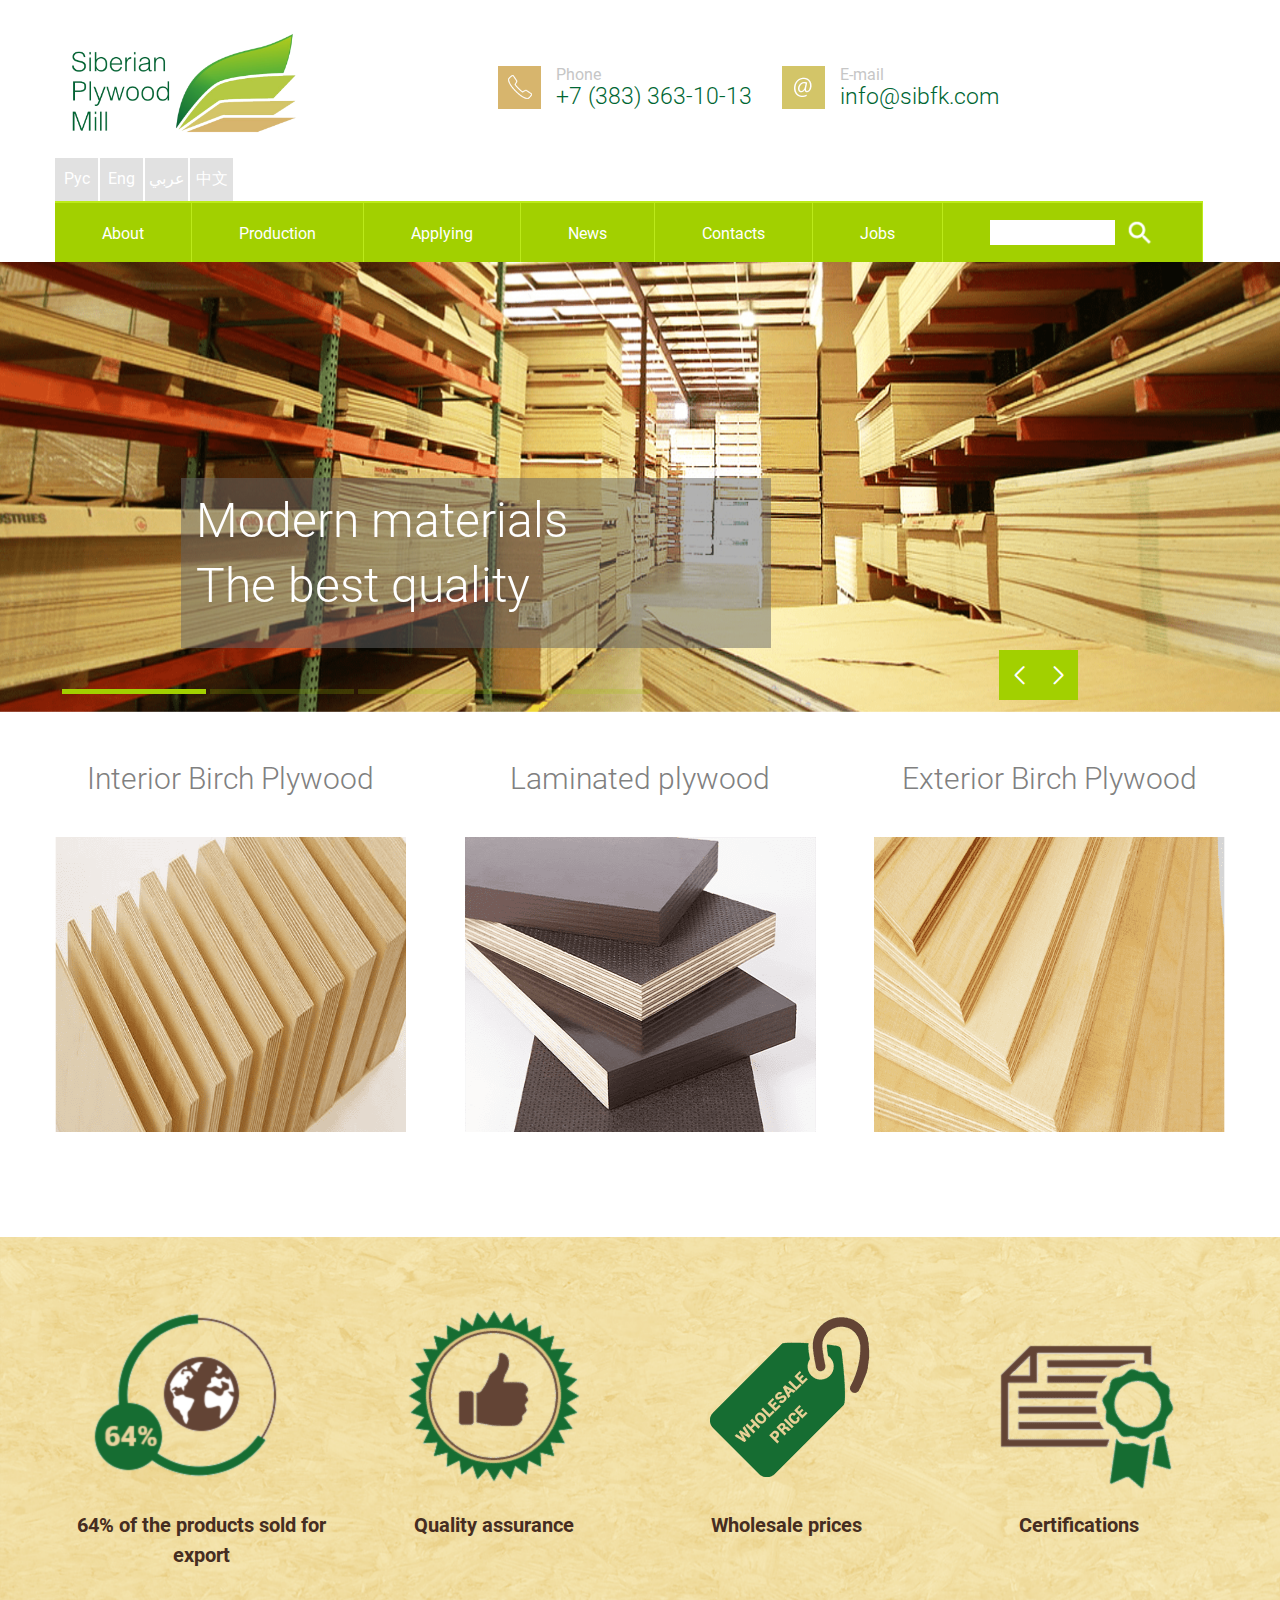
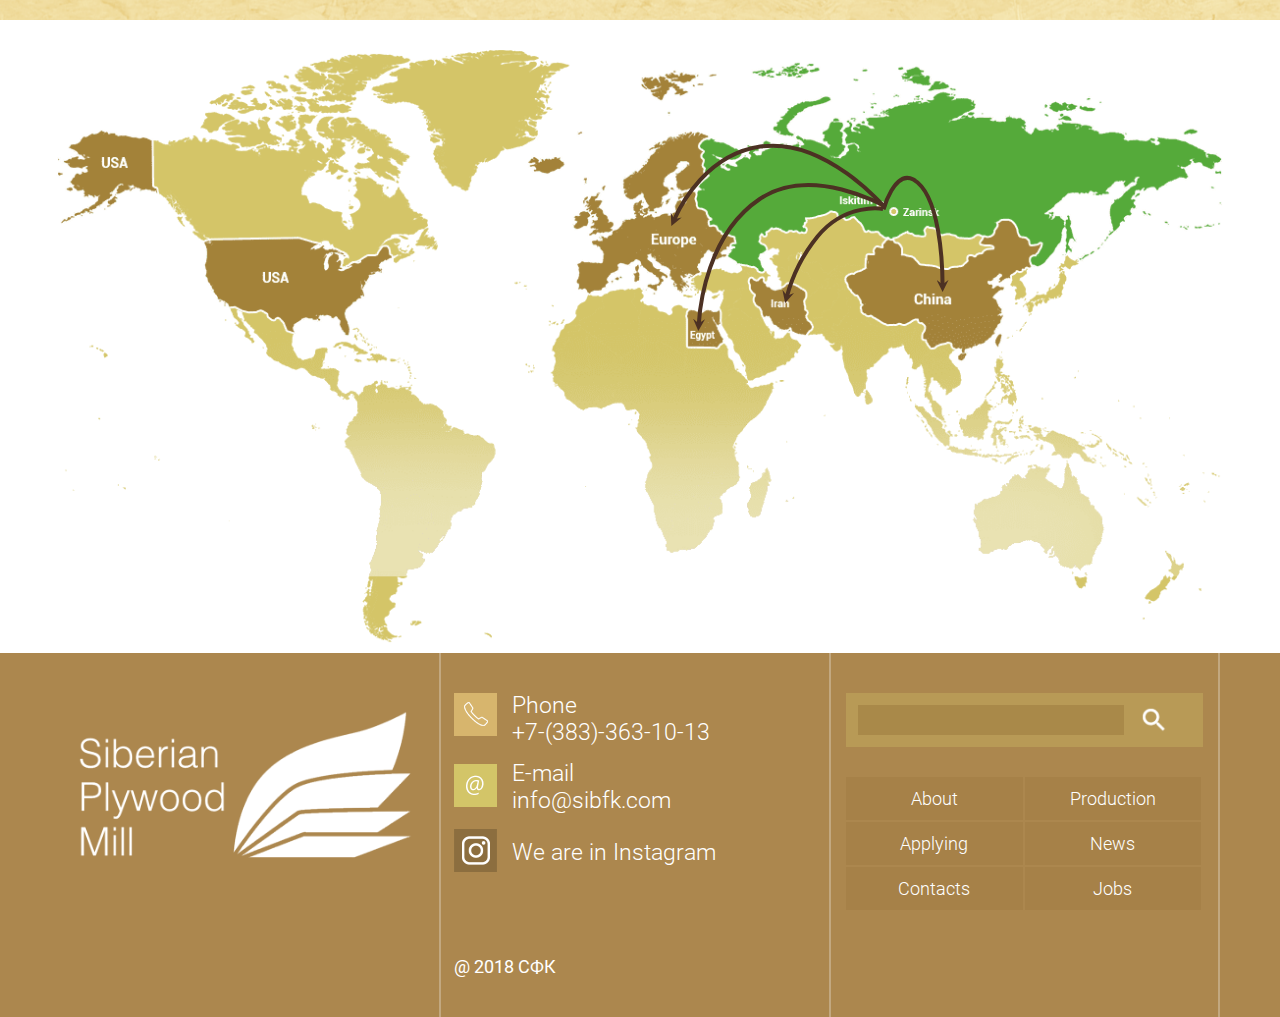
<file: index.html>
<!DOCTYPE html>
<html lang="en">

<head>
    <meta charset="UTF-8">
    <meta http-equiv="X-UA-Compatible" content="IE=edge">
    <meta name="viewport" content="width=ю, initial-scale=1.0">
    <title>Document</title>
    <link rel="stylesheet" href="https://cdn.jsdelivr.net/npm/swiper@8/swiper-bundle.min.css" />
    <link rel="stylesheet" href="./css/normalize.css">
    <link rel="stylesheet" href="./css/style.css">
</head>

<body>
    <header class="header">
        <div class="header__container container">
            <div class="header__wrapp">
                <a href="index.html" class="link header__wrapp-link">
                    <img src="./img/logoEn.jpg" alt="Логотип" class="img header__img">
                </a>
                <div class="header__contact">
                    <a class="link contact__link" href="tel:+7-(383)-383-20-45">
                        <img src="./img/phoneIcon.png" alt="Иконка телефона" class="img contact__img">
                    </a>
                    <div class="contact__tel">
                        <span class="contact__text">
                            Phone
                        </span>
                        <span class="contact__number">+7 (383) 363-10-13
                        </span>
                    </div>
                </div>
                <div class="contact__email">
                    <a class="link contact__link" href="mailto:info@sibfk.com">
                        <img src="./img/mailIcon.png" alt="Иконка почты" class="img contact__img">
                    </a>
                    <div class="email__box">
                        <span class="email__text">
                            E-mail
                        </span>
                        <span class="contact__mail">info@sibfk.com
                        </span>
                    </div>
                </div>
                <div class="header__lang">
                    <a class="link header__link" href="/" class="icon lAlign">Рус</a>
                    <a class="link header__link" href="/en/" class="icon lAlign active">Eng</a>
                    <a class="link header__link" href="/ar/" class="icon lAlign">عربي</a>
                    <a class="link header__link" href="/cn/" class="icon lAlign">中文</a>
                </div>
                <div class="burger">
                    <span class="burger__line"></span>
                    <span class="burger__line"></span>
                    <span class="burger__line"></span>
                </div>
            </div>
       <div class="header__nav">
        <nav class="nav">
            <ul class="list nav__list">
                <li class="nav__item">
                    <a href="about.html" class="link nav__link">About</a>
                </li>
                <li class="nav__item nav__item-production">
                    <a href="interior.html" class="link nav__link">Production</a>
                    <div class="production__navigation">
                        <ul class="list production__menu">
                            <li class="production__menu-item">
                                <a href="./interior.html" class="link production__menu-link">
                                    Interior Birch Plywood
                                </a>
                            </li>
                            <li class="production__menu-item">
                                <a href="./exterior.html" class="link production__menu-link">
                                    Exterior Birch Plywood
                                </a>
                            </li>
                            <li class="production__menu-item">
                                <a href="./laminated.html" class="link production__menu-link">
                                    Laminated plywood
                                </a>
                            </li>
                            <li class="production__menu-item">
                                <a href="./pellets.html" class="link production__menu-link">
                                    Fuel granules
                                </a>
                            </li>
                        </ul>
                    </div>
                </li>
                <li class="nav__item">
                    <a href="#" class="link nav__link">Applying</a>
                </li>
                <li class="nav__item">
                    <a href="#" class="link nav__link">News</a>
                </li>
                <li class="nav__item">
                    <a href="contacts.html" class="link nav__link">Contacts</a>
                </li>
                <li class="nav__item">
                    <a href="#" class="link nav__link">Jobs</a>
                </li>
                <li class="nav__item-search">
                    <div class="nav__search">
                        <form action="/search/index.php" class="nav__form">
                            <input class="nav__input" id="title-search-input-top" type="text" name="q" value=""
                                size="40" maxlength="50" autocomplete="off">
                            <button class="btn nav__btn">
                                <img src="./img/search.png" alt="Иконка поиска">
                            </button>
                        </form>
                    </div>
                </li>
            </ul>
        </nav>
       </div>
        </div>
    </header>
    <main>
        <section class="hero">
            <div class="hero-swiper swiper">
                <div class="swiper-wrapper">
                    <div class="swiper-slide">
                        <img src="./img/hero-1.png" alt="Изображение" class="img hero__img">
                    </div>
                    <div class="swiper-slide">
                        <img src="./img/hero-2.png" alt="Изображение" class="img hero__img">
                    </div>
                    <div class="swiper-slide">
                        <img src="./img/hero-3.png" alt="Изображение" class="img hero__img">
                    </div>
                    <div class="swiper-slide">
                        <img src="./img/hero-4.png" alt="Изображение" class="img hero__img">
                    </div>
                </div>
                <div class="swiper-button-prev hero-button-prev"></div>
                <div class="swiper-button-next hero-button-next"></div>
                <div class="swiper-pagination"></div>
            </div>
            <div class="hero__box">
                <h1 class="title hero__title">
                    Modern materials The best quality
                </h1>
            </div>
        </section>
        <section class="materials">
            <div class="container materials__container">
                <ul class="list material__list">
                    <li class="materials__item">
                        <a href="#" class="link materials__link">
                            <h2 class="title materials__title">Interior Birch Plywood</h2>
                            <img src="./img/newFk.png" alt="Изображение" class="img materials__img">
                        </a>
                    </li>
                    <li class="materials__item">
                        <a href="#" class="link materials__link">
                            <h2 class="title materials__title">Laminated plywood</h2>
                            <img src="./img/laminated.png" alt="Изображение" class="img materials__img">
                        </a>
                    </li>
                    <li class="materials__item">
                        <a href="#" class="link materials__link">
                            <h2 class="title materials__title">Exterior Birch Plywood</h2>
                            <img src="./img/newFsf.png" alt="Изображение" class="img materials__img">
                        </a>
                    </li>
                </ul>
            </div>
        </section>
        <section class="advantages">
            <div class="container advantages__container">
                <ul class="list advantages__list">
                    <li class="advantages__item">
                        <a href="#" class="link advantages__link">
                            <img src="./img/world.png" alt="Изображение" class="img advantages__img">
                        </a>
                        <a href="#" class="link advantages__link">
                            <p class="paragraph advantages__desc">64% of the products sold for export</p>
                        </a>
                    </li>
                    <li class="advantages__item">
                        <a href="#" class="link advantages__link">
                            <img src="./img/garant.png" alt="Изображение" class="img advantages__img">
                        </a>
                        <a href="#" class="link advantages__link">
                            <p class="paragraph advantages__desc">Quality assurance</p>
                        </a>
                    </li>
                    <li class="advantages__item">
                        <a href="#" class="link advantages__link">
                            <img src="./img/price.png" alt="Изображение" class="img advantages__img">
                        </a>
                        <a href="#" class="link advantages__link">
                            <p class="paragraph advantages__desc">Wholesale prices</p>
                        </a>
                    </li>
                    <li class="advantages__item">
                        <a href="#" class="link advantages__link">
                            <img src="./img/cert.png" alt="Изображение" class="img advantages__img">
                        </a>
                        <a href="#" class="link advantages__link">
                            <p class="paragraph advantages__desc">Certifications</p>
                        </a>
                    </li>
                </ul>
            </div>
        </section>
        <section class="map">
            <div class="container map__container">
                <div id="mapDiv">
                    <img class="map__img" id="mapImg" src="./img/map.png">
                    <div width="1192" height="610" class="map__svg">
                        <svg height="610" version="1.1" width="1192" xmlns="http://www.w3.org/2000/svg"
                            xmlns:xlink="http://www.w3.org/1999/xlink" style="overflow: hidden; position: relative;">
                            <desc style="-webkit-tap-highlight-color: rgba(0, 0, 0, 0);">Created with Raphaël 2.1.4
                            </desc>
                            <defs style="-webkit-tap-highlight-color: rgba(0, 0, 0, 0);">
                                <path stroke-linecap="round" d="M5,0 0,2.5 5,5 3.5,3 3.5,2z" id="raphael-marker-classic"
                                    style="-webkit-tap-highlight-color: rgba(0, 0, 0, 0);"></path>
                                <marker id="raphael-marker-endclassic33-obj0" markerHeight="3" markerWidth="3"
                                    orient="auto" refX="1.5" refY="1.5"
                                    style="-webkit-tap-highlight-color: rgba(0, 0, 0, 0);">
                                    <use xlink:href="#raphael-marker-classic"
                                        transform="rotate(180 1.5 1.5) scale(0.6,0.6)" stroke-width="1.6667"
                                        fill="#4c3123" stroke="none"
                                        style="-webkit-tap-highlight-color: rgba(0, 0, 0, 0);"></use>
                                </marker>
                                <marker id="raphael-marker-endclassic33-obj1" markerHeight="3" markerWidth="3"
                                    orient="auto" refX="1.5" refY="1.5"
                                    style="-webkit-tap-highlight-color: rgba(0, 0, 0, 0);">
                                    <use xlink:href="#raphael-marker-classic"
                                        transform="rotate(180 1.5 1.5) scale(0.6,0.6)" stroke-width="1.6667"
                                        fill="#4c3123" stroke="none"
                                        style="-webkit-tap-highlight-color: rgba(0, 0, 0, 0);"></use>
                                </marker>
                                <marker id="raphael-marker-endclassic33-obj2" markerHeight="3" markerWidth="3"
                                    orient="auto" refX="1.5" refY="1.5"
                                    style="-webkit-tap-highlight-color: rgba(0, 0, 0, 0);">
                                    <use xlink:href="#raphael-marker-classic"
                                        transform="rotate(180 1.5 1.5) scale(0.6,0.6)" stroke-width="1.6667"
                                        fill="#4c3123" stroke="none"
                                        style="-webkit-tap-highlight-color: rgba(0, 0, 0, 0);"></use>
                                </marker>
                                <marker id="raphael-marker-endclassic33-obj3" markerHeight="3" markerWidth="3"
                                    orient="auto" refX="1.5" refY="1.5"
                                    style="-webkit-tap-highlight-color: rgba(0, 0, 0, 0);">
                                    <use xlink:href="#raphael-marker-classic"
                                        transform="rotate(180 1.5 1.5) scale(0.6,0.6)" stroke-width="1.6667"
                                        fill="#4c3123" stroke="none"
                                        style="-webkit-tap-highlight-color: rgba(0, 0, 0, 0);"></use>
                                </marker>
                            </defs>
                            <path fill="none" stroke="#4c3123"
                                d="M847.52034,162.42953C847.52034,162.42953,858.7523100000001,122.17492,877.39431,132.59982C904.1817016552735,147.57976113281248,906.4986469178492,217.81481185643435,906.5820299343786,238.90006939856403"
                                marker-end="url(#raphael-marker-endclassic33-obj0)" stroke-width="4" opacity="1"
                                style="-webkit-tap-highlight-color: rgba(0, 0, 0, 0); opacity: 1;"></path>
                            <path fill="none" stroke="#4c3123"
                                d="M847.05878,161.96361C847.05878,161.96361,809.5180899999999,155.13405,781.5251,189.48976C762.0981879882812,213.33233626953123,753.6638008407592,238.93139778762816,750.6748386065524,250.1639640094536"
                                marker-end="url(#raphael-marker-endclassic33-obj1)" stroke-width="4" opacity="1"
                                style="-webkit-tap-highlight-color: rgba(0, 0, 0, 0); opacity: 1;"></path>
                            <path fill="none" stroke="#4c3123"
                                d="M848.78891,159.28757C848.78891,159.28757,775.79566,116.77858999999998,723.40657,152.23281999999998C672.029737758789,187.00200887207032,663.9486268674183,257.07308020510436,662.6778638321646,277.93198796966516"
                                marker-end="url(#raphael-marker-endclassic33-obj2)" stroke-width="4" opacity="1"
                                style="-webkit-tap-highlight-color: rgba(0, 0, 0, 0); opacity: 1;"></path>
                            <path fill="none" stroke="#4c3123"
                                d="M848.81799,160.46504C848.81799,160.46504,789.25939,89.87525,724.19996,99.59771999999998C671.3686104980469,107.49283065185546,645.224965510822,156.72985124437687,637.790450748229,173.44522594525014"
                                marker-end="url(#raphael-marker-endclassic33-obj3)" stroke-width="4" opacity="1"
                                style="-webkit-tap-highlight-color: rgba(0, 0, 0, 0); opacity: 1;"></path>
                        </svg>
                    </div>
                </div>
            </div>
        </section>
    </main>
    <footer class="footer">
        <div class="container container footer__container">
            <div class="footer__logo">
                <img src="./img/footerLogo.jpg" alt="" class="img footer__img">
            </div>
            <div class="footer__contacts">
                <div class="footer__tel">
                    <a class="link tel__icon" href="tel:+7-(383)-363-10-13">
                        <img src="./img/phoneIcon.png" alt="Иконка телефона" class="img footer__icon">
                    </a>
                    <div class="tel__wrapp">
                        <span class="tel__text">
                            Phone
                        </span>
                        <span class="tel__number">+7-(383)-363-10-13
                        </span>
                    </div>
                </div>
                <div class="footer__email">
                    <a class="link email__icon" href="mailto:info@sibfk.com">
                        <img src="./img/mailIcon.png" alt="Иконка почты" class="img footer__icon">
                    </a>
                    <div class="mail__box">
                        <span class="mail__text">
                            E-mail
                        </span>
                        <span class="footer__mail">info@sibfk.com
                        </span>
                    </div>
                </div>
                <div class="footer__inst">
                    <a class="link insta__icon" href="https://www.instagram.com/siberian_plywood_mill/">
                        <img src="./img/instIcon.png" alt="Иконка почты" class="img footer__icon">
                    </a>
                    <div class="email__box">
                        <a class="link insta__link" href="https://www.instagram.com/siberian_plywood_mill/"
                            target="_blank">We are in Instagram</a>
                    </div>
                </div>
                <div class="footer__copyright">
                    <p class="paragraph footer__paragraph">@ 2018 СФК</p>
                </div>
            </div>
            <div class="footer__form">
                <div class="footer__search" id="title-search-bottom">
                    <form action="/search/index.php" class="form__search">
                        <input class="footer__input" id="title-search-input-bottom" type="text" name="q" value=""
                            size="40" maxlength="50" autocomplete="off">
                        <button class="btn footer__btn">
                            <img src="./img/search.png" alt="Иконка поиска" class="img btn__img">
                        </button>
                    </form>
                </div>
<div class="footer__box">
    <ul class="list footer__list">
        <li class="footer__item">
            <a href="about.html" class="link footer__link">About</a>
        </li>
        <li class="footer__item">
            <a href="" class="link footer__link">Applying</a>
        </li>
        <li class="footer__item">
            <a href="contacts.html" class="link footer__link">Contacts</a>
        </li>
    </ul>
    <ul class="list footer__list">
        <li class="footer__item">
            <a href="interior.html" class="link footer__link">Production</a>
        </li>
        <li class="footer__item">
            <a href="#" class="link footer__link">News</a>
        </li>
        <li class="footer__item">
            <a href="#" class="link footer__link">Jobs</a>
        </li>
    </ul>
</div>
            </div>
        </div>
    </footer>
    <script src="https://cdn.jsdelivr.net/npm/swiper@8/swiper-bundle.min.js"></script>
    <script src="./burger.js"></script>
    <script src="./script.js"></script>
</body>

</html>
</file>
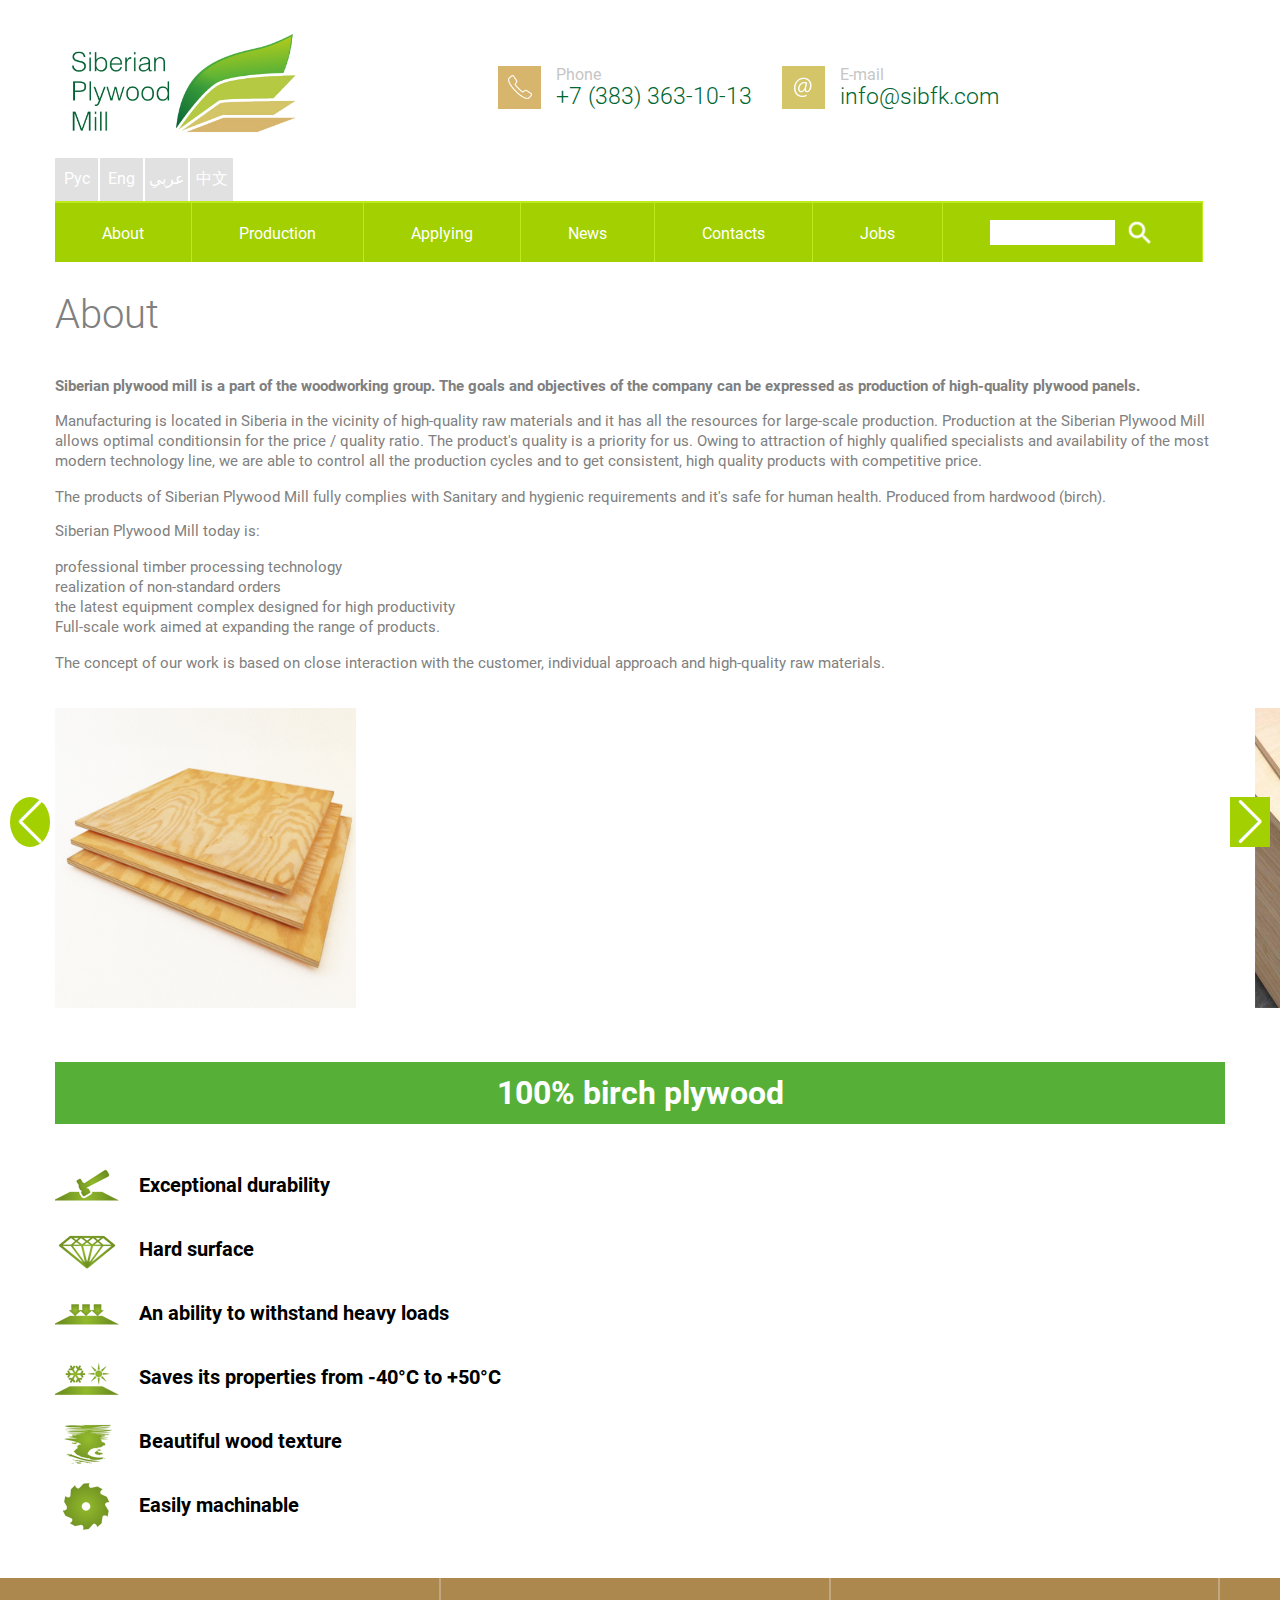
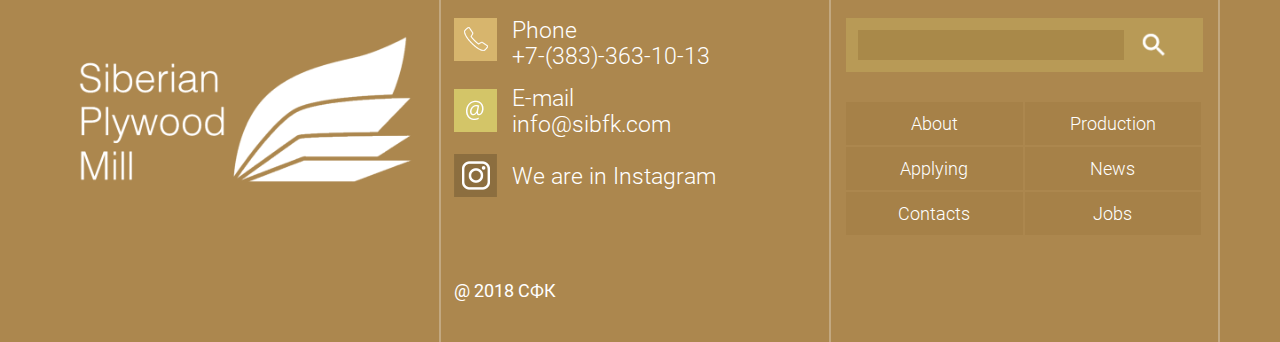
<file: about.html>
<!DOCTYPE html>
<html lang="en">

<head>
    <meta charset="UTF-8">
    <meta http-equiv="X-UA-Compatible" content="IE=edge">
    <meta name="viewport" content="width=device-width, initial-scale=1.0">
    <title>Document</title>
    <link rel="stylesheet" href="https://cdn.jsdelivr.net/npm/swiper@8/swiper-bundle.min.css" />
    <link rel="stylesheet" href="./css/normalize.css">
    <link rel="stylesheet" href="./css/style.css">
</head>
<header class="header">
    <div class="header__container container">
        <div class="header__wrapp">
            <a href="index.html" class="link header__wrapp-link">
                <img src="./img/logoEn.jpg" alt="Логотип" class="img header__img">
            </a>
            <div class="header__contact">
                <a class="link contact__link" href="tel:+7-(383)-383-20-45">
                    <img src="./img/phoneIcon.png" alt="Иконка телефона" class="img contact__img">
                </a>
                <div class="contact__tel">
                    <span class="contact__text">
                        Phone
                    </span>
                    <span class="contact__number">+7 (383) 363-10-13
                    </span>
                </div>
            </div>
            <div class="contact__email">
                <a class="link contact__link" href="mailto:info@sibfk.com">
                    <img src="./img/mailIcon.png" alt="Иконка почты" class="img contact__img">
                </a>
                <div class="email__box">
                    <span class="email__text">
                        E-mail
                    </span>
                    <span class="contact__mail">info@sibfk.com
                    </span>
                </div>
            </div>
            <div class="header__lang">
                <a class="link header__link" href="/" class="icon lAlign">Рус</a>
                <a class="link header__link" href="/en/" class="icon lAlign active">Eng</a>
                <a class="link header__link" href="/ar/" class="icon lAlign">عربي</a>
                <a class="link header__link" href="/cn/" class="icon lAlign">中文</a>
            </div>
            <div class="burger">
                <span class="burger__line"></span>
                <span class="burger__line"></span>
                <span class="burger__line"></span>
            </div>
        </div>
        <div class="header__nav">
            <nav class="nav">
                <ul class="list nav__list">
                    <li class="nav__item">
                        <a href="about.html" class="link nav__link">About</a>
                    </li>
                    <li class="nav__item nav__item-production">
                        <a href="interior.html" class="link nav__link">Production</a>
                        <div class="production__navigation">
                            <ul class="list production__menu">
                                <li class="production__menu-item">
                                    <a href="./interior.html" class="link production__menu-link">
                                        Interior Birch Plywood
                                    </a>
                                </li>
                                <li class="production__menu-item">
                                    <a href="./exterior.html" class="link production__menu-link">
                                        Exterior Birch Plywood
                                    </a>
                                </li>
                                <li class="production__menu-item">
                                    <a href="./laminated.html" class="link production__menu-link">
                                        Laminated plywood
                                    </a>
                                </li>
                                <li class="production__menu-item">
                                    <a href="./pellets.html" class="link production__menu-link">
                                        Fuel granules
                                    </a>
                                </li>
                            </ul>
                        </div>
                    </li>
                    <li class="nav__item">
                        <a href="#" class="link nav__link">Applying</a>
                    </li>
                    <li class="nav__item">
                        <a href="#" class="link nav__link">News</a>
                    </li>
                    <li class="nav__item">
                        <a href="contacts.html" class="link nav__link">Contacts</a>
                    </li>
                    <li class="nav__item">
                        <a href="#" class="link nav__link">Jobs</a>
                    </li>
                    <li class="nav__item-search">
                        <div class="nav__search">
                            <form action="/search/index.php" class="nav__form">
                                <input class="nav__input" id="title-search-input-top" type="text" name="q" value=""
                                    size="40" maxlength="50" autocomplete="off">
                                <button class="btn nav__btn">
                                    <img src="./img/search.png" alt="Иконка поиска">
                                </button>
                            </form>
                        </div>
                    </li>
                </ul>
            </nav>
           </div>
    </div>
</header>
<body>
<main>
    <section class="about">
        <div class="container container about__container">
            <h1 class="title about__title">About</h1>
            <h2 class="title about__subtitle">
                <b> Siberian plywood mill is a part of the woodworking group. The goals and objectives of the company can be
                    expressed as production of high-quality plywood panels.</b>
            </h2>
            <p class="paragraph about__paragraph">
                Manufacturing is located in Siberia in the vicinity of high-quality raw materials and it has all the
                resources for large-scale production. Production at the Siberian Plywood Mill allows optimal
                conditionsin for the price / quality ratio. The product's quality is a priority for us. Owing to
                attraction of highly qualified specialists and availability of the most modern technology line, we are
                able to control all the production cycles and to get consistent, high quality products with competitive
                price.
            </p>
            <p class="paragraph about__paragraph">
                The products of Siberian Plywood Mill fully complies with Sanitary and hygienic requirements and it's
                safe for human health. Produced from hardwood (birch).
            </p>
            <h3 class="title about__text">
                Siberian Plywood Mill today is:
            </h3>
                <ul class="list about__list">
                    <li class="about__item">
                        professional timber processing technology
                    </li>
                    <li class="about__item">
                        realization of non-standard orders
                    </li>
                    <li class="about__item">
                        the latest equipment complex designed for high productivity
                    </li>
                    <li class="about__item">
                        Full-scale work aimed at expanding the range of products.
                    </li>
                </ul>
                <p class="paragraph about__paragraph about__descr">
                    The concept of our work is based on close interaction with the customer, individual approach and
                    high-quality raw materials.
                </p>
                <div class="about-swiper">
                    <div class="about-wrapper swiper-wrapper">
                        <div class="swiper-slide">
                            <img src="./img/slider1.png" alt="Изображение" class="img about__img">
                        </div>
                        <div class="swiper-slide">
                            <img src="./img/slider2.png" alt="Изображение" class="img about__img">
                        </div>
                        <div class="swiper-slide">
                            <img src="./img/slider3.png" alt="Изображение" class="img about__img">
                        </div>
                        <div class="swiper-slide">
                            <img src="./img/slider4.png" alt="Изображение" class="img about__img">
                        </div>
                        <div class="swiper-slide">
                            <img src="./img/slider1.png" alt="Изображение" class="img about__img">
                        </div>
                        <div class="swiper-slide">
                            <img src="./img/slider2.png" alt="Изображение" class="img about__img">
                        </div>
                        <div class="swiper-slide">
                            <img src="./img/slider3.png" alt="Изображение" class="img about__img">
                        </div>
                        <div class="swiper-slide">
                            <img src="./img/slider4.png" alt="Изображение" class="img about__img">
                        </div>
                    </div>
                    <div class="swiper-button-prev about__btn-prev"></div>
                    <div class="swiper-button-next about__btn-next"></div>
                </div>
                <div class="about__wrapp">
                    <h2 class="title about__wrapp-desc">
                        100% birch plywood
                    </h2>
                    <ul class="list about__wrapp-list">
                        <li class="about__wrapp-item">
                            <img src="./img/icon1.png" alt="Изображение" class="img about__wrapp_img">
                            <span class="about__wrapp-text">
                                Exceptional durability
                            </span>
                        </li>
                        <li class="about__wrapp-item">
                            <img src="./img/icon2.png" alt="Изображение" class="img about__wrapp_img">
                            <span class="about__wrapp-text">
                                Hard surface
                            </span>
                        </li>
                        <li class="about__wrapp-item">
                            <img src="./img/icon3.png" alt="Изображение" class="img about__wrapp_img">
                            <span class="about__wrapp-text">
                                An ability to withstand heavy loads
                            </span>
                        </li>
                        <li class="about__wrapp-item">
                            <img src="./img/icon4.png" alt="Изображение" class="img about__wrapp_img">
                            <span class="about__wrapp-text">
                                Saves its properties from -40°С to +50°С

                            </span>
                        </li>
                        <li class="about__wrapp-item">
                            <img src="./img/icon5.png" alt="Изображение" class="img about__wrapp_img">
                            <span class="about__wrapp-text">
                                Beautiful wood texture
                            </span>
                        </li>
                        <li class="about__wrapp-item">
                            <img src="./img/icon6.png" alt="Изображение" class="img about__wrapp_img">
                            <span class="about__wrapp-text">
                                Easily machinable
                            </span>
                        </li>
                    </ul>
                </div>
        </div>
    </section>
</main>
<footer class="footer">
    <div class="container container footer__container">
        <div class="footer__logo">
            <img src="./img/footerLogo.jpg" alt="" class="img footer__img">
        </div>
        <div class="footer__contacts">
            <div class="footer__tel">
                <a class="link tel__icon" href="tel:+7-(383)-363-10-13">
                    <img src="./img/phoneIcon.png" alt="Иконка телефона" class="img footer__icon">
                </a>
                <div class="tel__wrapp">
                    <span class="tel__text">
                        Phone
                    </span>
                    <span class="tel__number">+7-(383)-363-10-13
                    </span>
                </div>
            </div>
            <div class="footer__email">
                <a class="link email__icon" href="mailto:info@sibfk.com">
                    <img src="./img/mailIcon.png" alt="Иконка почты" class="img footer__icon">
                </a>
                <div class="mail__box">
                    <span class="mail__text">
                        E-mail
                    </span>
                    <span class="footer__mail">info@sibfk.com
                    </span>
                </div>
            </div>
            <div class="footer__inst">
                <a class="link insta__icon" href="https://www.instagram.com/siberian_plywood_mill/">
                    <img src="./img/instIcon.png" alt="Иконка почты" class="img footer__icon">
                </a>
                <div class="email__box">
                    <a class="link insta__link" href="https://www.instagram.com/siberian_plywood_mill/"
                        target="_blank">We are in Instagram</a>
                </div>
            </div>
            <div class="footer__copyright">
                <p class="paragraph footer__paragraph">@ 2018 СФК</p>
            </div>
        </div>
        <div class="footer__form">
            <div class="footer__search" id="title-search-bottom">
                <form action="/search/index.php" class="form__search">
                    <input class="footer__input" id="title-search-input-bottom" type="text" name="q" value=""
                        size="40" maxlength="50" autocomplete="off">
                    <button class="btn footer__btn">
                        <img src="./img/search.png" alt="Иконка поиска" class="img btn__img">
                    </button>
                </form>
            </div>
<div class="footer__box">
<ul class="list footer__list">
    <li class="footer__item">
        <a href="about.html" class="link footer__link">About</a>
    </li>
    <li class="footer__item">
        <a href="" class="link footer__link">Applying</a>
    </li>
    <li class="footer__item">
        <a href="contacts.html" class="link footer__link">Contacts</a>
    </li>
</ul>
<ul class="list footer__list">
    <li class="footer__item">
        <a href="interior.html" class="link footer__link">Production</a>
    </li>
    <li class="footer__item">
        <a href="" class="link footer__link">News</a>
    </li>
    <li class="footer__item">
        <a href="" class="link footer__link">Jobs</a>
    </li>
</ul>
</div>
        </div>
    </div>
</footer>
<script src="https://cdn.jsdelivr.net/npm/swiper@8/swiper-bundle.min.js"></script>
<script src="./burger.js"></script>
<script src="./script.js"></script>
</body>

</html>
</file>
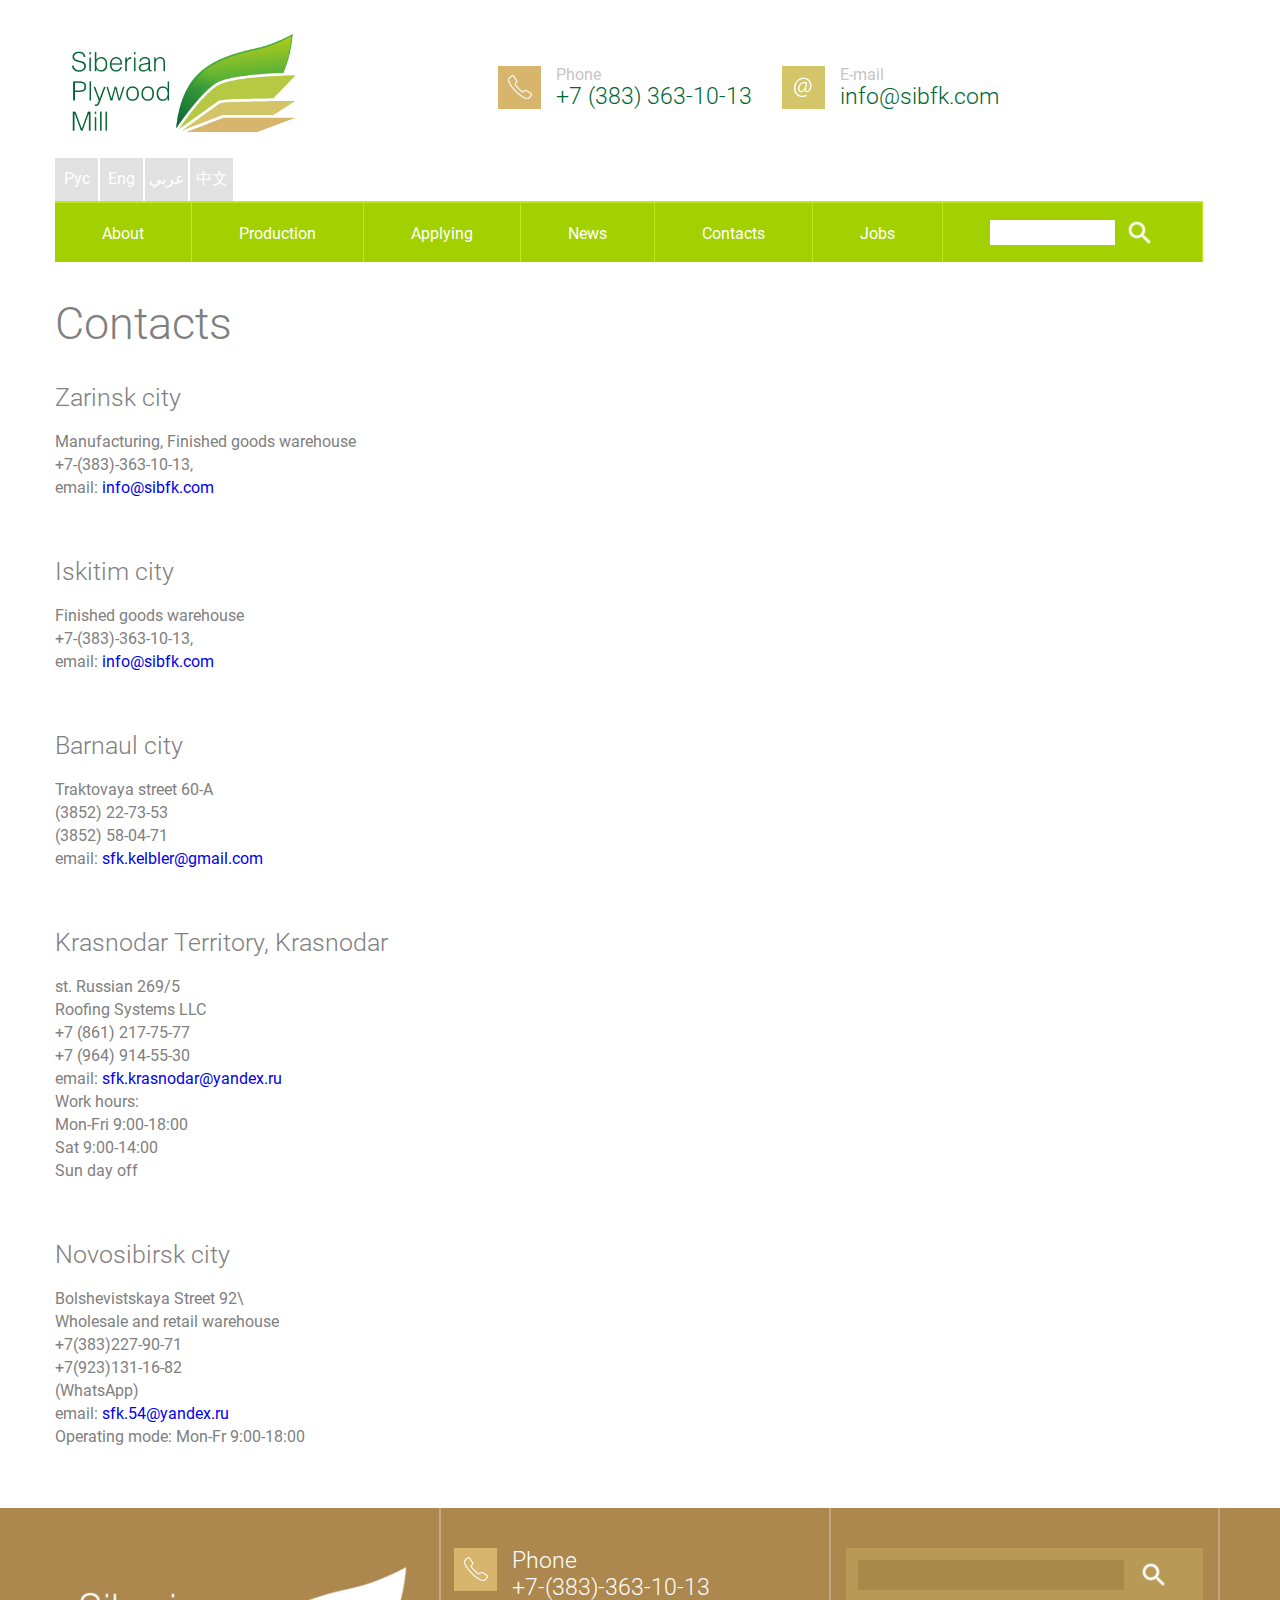
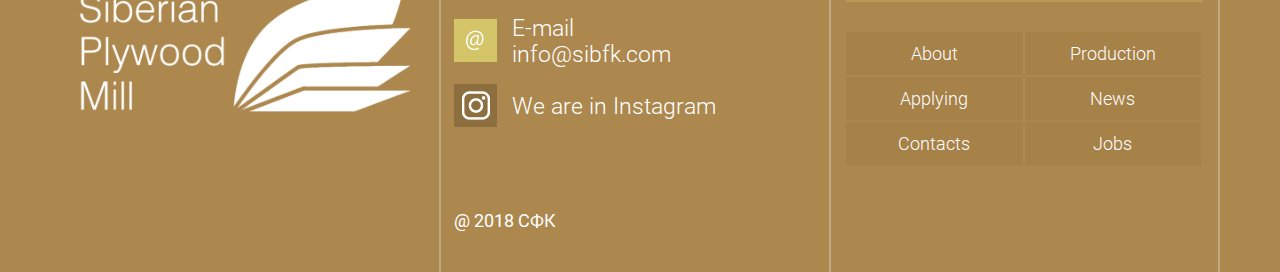
<file: contacts.html>
<!DOCTYPE html>
<html lang="en">

<head>
    <meta charset="UTF-8">
    <meta http-equiv="X-UA-Compatible" content="IE=edge">
    <meta name="viewport" content="width=device-width, initial-scale=1.0">
    <title>Document</title>
    <link rel="stylesheet" href="./css/normalize.css">
    <link rel="stylesheet" href="./css/style.css">
</head>

<body>
    <header class="header">
        <div class="header__container container">
            <div class="header__wrapp">
                <a href="index.html" class="link header__wrapp-link">
                    <img src="./img/logoEn.jpg" alt="Логотип" class="img header__img">
                </a>
                <div class="header__contact">
                    <a class="link contact__link" href="tel:+7-(383)-383-20-45">
                        <img src="./img/phoneIcon.png" alt="Иконка телефона" class="img contact__img">
                    </a>
                    <div class="contact__tel">
                        <span class="contact__text">
                            Phone
                        </span>
                        <span class="contact__number">+7 (383) 363-10-13
                        </span>
                    </div>
                </div>
                <div class="contact__email">
                    <a class="link contact__link" href="mailto:info@sibfk.com">
                        <img src="./img/mailIcon.png" alt="Иконка почты" class="img contact__img">
                    </a>
                    <div class="email__box">
                        <span class="email__text">
                            E-mail
                        </span>
                        <span class="contact__mail">info@sibfk.com
                        </span>
                    </div>
                </div>
                <div class="header__lang">
                    <a class="link header__link" href="/" class="icon lAlign">Рус</a>
                    <a class="link header__link" href="/en/" class="icon lAlign active">Eng</a>
                    <a class="link header__link" href="/ar/" class="icon lAlign">عربي</a>
                    <a class="link header__link" href="/cn/" class="icon lAlign">中文</a>
                </div>
                <div class="burger">
                    <span class="burger__line"></span>
                    <span class="burger__line"></span>
                    <span class="burger__line"></span>
                </div>
            </div>
            <div class="header__nav">
                <nav class="nav">
                    <ul class="list nav__list">
                        <li class="nav__item">
                            <a href="about.html" class="link nav__link">About</a>
                        </li>
                        <li class="nav__item nav__item-production">
                            <a href="interior.html" class="link nav__link">Production</a>
                            <div class="production__navigation">
                                <ul class="list production__menu">
                                    <li class="production__menu-item">
                                        <a href="./interior.html" class="link production__menu-link">
                                            Interior Birch Plywood
                                        </a>
                                    </li>
                                    <li class="production__menu-item">
                                        <a href="./exterior.html" class="link production__menu-link">
                                            Exterior Birch Plywood
                                        </a>
                                    </li>
                                    <li class="production__menu-item">
                                        <a href="./laminated.html" class="link production__menu-link">
                                            Laminated plywood
                                        </a>
                                    </li>
                                    <li class="production__menu-item">
                                        <a href="./pellets.html" class="link production__menu-link">
                                            Fuel granules
                                        </a>
                                    </li>
                                </ul>
                            </div>
                        </li>
                        <li class="nav__item">
                            <a href="#" class="link nav__link">Applying</a>
                        </li>
                        <li class="nav__item">
                            <a href="#" class="link nav__link">News</a>
                        </li>
                        <li class="nav__item">
                            <a href="contacts.html" class="link nav__link">Contacts</a>
                        </li>
                        <li class="nav__item">
                            <a href="#" class="link nav__link">Jobs</a>
                        </li>
                        <li class="nav__item-search">
                            <div class="nav__search">
                                <form action="/search/index.php" class="nav__form">
                                    <input class="nav__input" id="title-search-input-top" type="text" name="q" value=""
                                        size="40" maxlength="50" autocomplete="off">
                                    <button class="btn nav__btn">
                                        <img src="./img/search.png" alt="Иконка поиска">
                                    </button>
                                </form>
                            </div>
                        </li>
                    </ul>
                </nav>
               </div>
        </div>
    </header>
    <main>
        <section class="contacts">
            <div class="container contacts__container">
                <h1 class="title contacts__title">Contacts</h1>
                <ul class="list contacts__list">
                    <li class="contacts__item">
                        <h3 class="title contacts__subtitle">
                            Zarinsk city
                        </h3>
                        <p class="paragraph contacts__text">
                            Manufacturing, Finished goods warehouse
                        </p>
                        <a class="link contacts__text" href="tel:+73833631013">
                            +7-(383)-363-10-13,
                        </a>
                        <span class="contacts__email">
                            email:
                        </span>
                        <a class="link contact__link" href="mailto:info@sibfk.com">
                            info@sibfk.com
                        </a>
                    </li>
                    <li class="contacts__item">
                        <h3 class="title contacts__subtitle">
                            Iskitim city
                        </h3>
                        <p class="paragraph contacts__text">
                            Finished goods warehouse
                        </p>
                        <a class="link contacts__text" href="tel:+73833631013">
                            +7-(383)-363-10-13,
                        </a>
                        <span class="contacts__email">
                            email:
                        </span>
                        <a class="link contact__link" href="mailto:info@sibfk.com">
                            info@sibfk.com
                        </a>
                    </li>
                    <li class="contacts__item">
                        <h3 class="title contacts__subtitle">
                            Barnaul city
                        </h3>
                        <p class="paragraph contacts__text">
                            Traktovaya street 60-А
                        </p>
                        <a class="link contacts__text" href="tel:385222-73-53">
                            (3852) 22-73-53
                        </a>
                        <a class="link contacts__text" href="tel:385258-04-71">
                            (3852) 58-04-71
                        </a>
                        <span class="contacts__email">
                            email:
                        </span>
                        <a class="link contact__link" href="mailto:sfk.kelbler@gmail.com">
                            sfk.kelbler@gmail.com
                        </a>
                    </li>
                    <li class="contacts__item">
                        <h3 class="title contacts__subtitle">
                            Krasnodar Territory, Krasnodar
                        </h3>
                        <p class="paragraph contacts__text">
                            st. Russian 269/5
                        </p>
                        <p class="paragraph contacts__text">
                            Roofing Systems LLC
                        </p>
                        <a class="link contacts__text" href="tel:+78612177577">
                            +7 (861) 217-75-77
                        </a>
                        <a class="link contacts__text" href="tel:+79649145530">
                            +7 (964) 914-55-30
                        </a>
                        <span class="contacts__email">
                            email:
                        </span>
                        <a class="link contact__link" href="mailto:sfk.krasnodar@yandex.ru">
                            sfk.krasnodar@yandex.ru
                        </a>
                        <span class="contacts__text">Work hours:</span>
                        <span class="contacts__text">Mon-Fri 9:00-18:00</span>
                        <span class="contacts__text">Sat 9:00-14:00</span>
                        <span class="contacts__text">Sun day off</span>
                    </li>
                    <li class="contacts__item">
                        <h3 class="title contacts__subtitle">
                            Novosibirsk city
                        </h3>
                        <p class="paragraph contacts__text">
                            Bolshevistskaya Street 92\
                        </p>
                        <p class="paragraph contacts__text">
                            Wholesale and retail warehouse
                        </p>
                        <a class="link contacts__text" href="tel:+73832279071">
                            +7(383)227-90-71
                        </a>
                        <a class="link contacts__text" href="tel:+79231311682">
                            +7(923)131-16-82
                        </a>
                        <span class="contacts__text">
                            (WhatsApp)
                        </span>
                        <span class="contacts__email">
                            email:
                        </span>
                        <a class="link contact__link" href="mailto:sfk.54@yandex.ru">
                            sfk.54@yandex.ru
                        </a>
                        <span class="contacts__text">Operating mode: Mon-Fr 9:00-18:00</span>
                    </li>
                </ul>
            </div>
        </section>
    </main>
    <footer class="footer">
        <div class="container container footer__container">
            <div class="footer__logo">
                <img src="./img/footerLogo.jpg" alt="" class="img footer__img">
            </div>
            <div class="footer__contacts">
                <div class="footer__tel">
                    <a class="link tel__icon" href="tel:+7-(383)-363-10-13">
                        <img src="./img/phoneIcon.png" alt="Иконка телефона" class="img footer__icon">
                    </a>
                    <div class="tel__wrapp">
                        <span class="tel__text">
                            Phone
                        </span>
                        <span class="tel__number">+7-(383)-363-10-13
                        </span>
                    </div>
                </div>
                <div class="footer__email">
                    <a class="link email__icon" href="mailto:info@sibfk.com">
                        <img src="./img/mailIcon.png" alt="Иконка почты" class="img footer__icon">
                    </a>
                    <div class="mail__box">
                        <span class="mail__text">
                            E-mail
                        </span>
                        <span class="footer__mail">info@sibfk.com
                        </span>
                    </div>
                </div>
                <div class="footer__inst">
                    <a class="link insta__icon" href="https://www.instagram.com/siberian_plywood_mill/">
                        <img src="./img/instIcon.png" alt="Иконка почты" class="img footer__icon">
                    </a>
                    <div class="email__box">
                        <a class="link insta__link" href="https://www.instagram.com/siberian_plywood_mill/"
                            target="_blank">We are in Instagram</a>
                    </div>
                </div>
                <div class="footer__copyright">
                    <p class="paragraph footer__paragraph">@ 2018 СФК</p>
                </div>
            </div>
            <div class="footer__form">
                <div class="footer__search" id="title-search-bottom">
                    <form action="/search/index.php" class="form__search">
                        <input class="footer__input" id="title-search-input-bottom" type="text" name="q" value=""
                            size="40" maxlength="50" autocomplete="off">
                        <button class="btn footer__btn">
                            <img src="./img/search.png" alt="Иконка поиска" class="img btn__img">
                        </button>
                    </form>
                </div>
                <div class="footer__box">
                    <ul class="list footer__list">
                        <li class="footer__item">
                            <a href="about.html" class="link footer__link">About</a>
                        </li>
                        <li class="footer__item">
                            <a href="" class="link footer__link">Applying</a>
                        </li>
                        <li class="footer__item">
                            <a href="contacts.html" class="link footer__link">Contacts</a>
                        </li>
                    </ul>
                    <ul class="list footer__list">
                        <li class="footer__item">
                            <a href="interior.html" class="link footer__link">Production</a>
                        </li>
                        <li class="footer__item">
                            <a href="" class="link footer__link">News</a>
                        </li>
                        <li class="footer__item">
                            <a href="" class="link footer__link">Jobs</a>
                        </li>
                    </ul>
                </div>
            </div>
        </div>
    </footer>
    <script src="https://cdn.jsdelivr.net/npm/swiper@8/swiper-bundle.min.js"></script>
    <script src="./burger.js"></script>
    <script src="./script.js"></script>
</body>

</html>
</file>
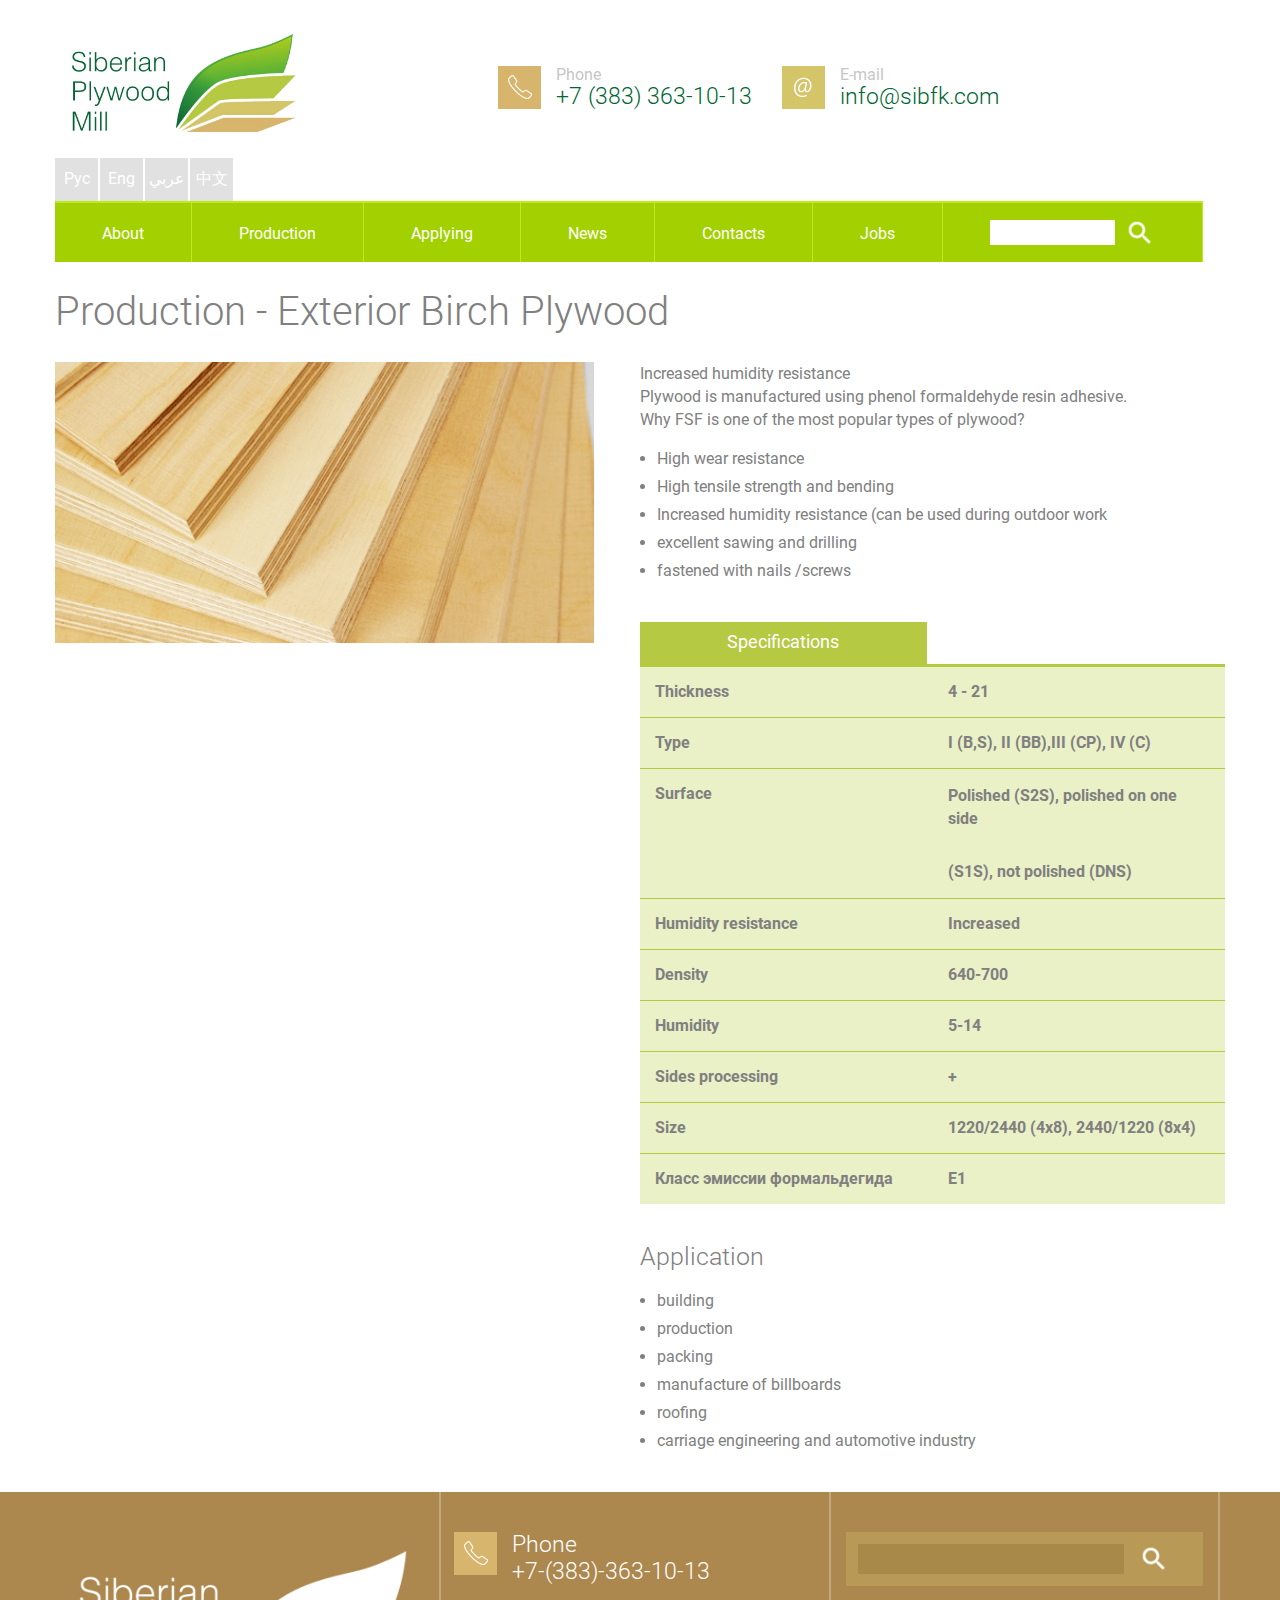
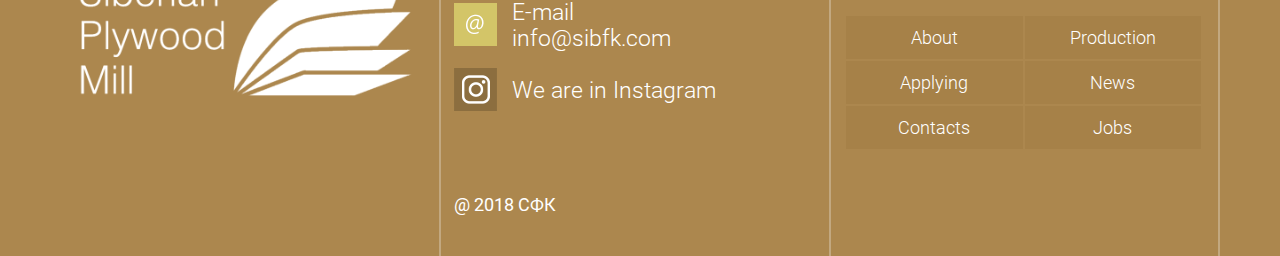
<file: exterior.html>
<!DOCTYPE html>
<html lang="en">

<head>
    <meta charset="UTF-8">
    <meta http-equiv="X-UA-Compatible" content="IE=edge">
    <meta name="viewport" content="width=device-width, initial-scale=1.0">
    <title>Document</title>
    <link rel="stylesheet" href="./css/normalize.css">
    <link rel="stylesheet" href="./css/style.css">
</head>

<body>
    <header class="header">
        <div class="header__container container">
            <div class="header__wrapp">
                <a href="index.html" class="link header__wrapp-link">
                    <img src="./img/logoEn.jpg" alt="Логотип" class="img header__img">
                </a>
                <div class="header__contact">
                    <a class="link contact__link" href="tel:+7-(383)-383-20-45">
                        <img src="./img/phoneIcon.png" alt="Иконка телефона" class="img contact__img">
                    </a>
                    <div class="contact__tel">
                        <span class="contact__text">
                            Phone
                        </span>
                        <span class="contact__number">+7 (383) 363-10-13
                        </span>
                    </div>
                </div>
                <div class="contact__email">
                    <a class="link contact__link" href="mailto:info@sibfk.com">
                        <img src="./img/mailIcon.png" alt="Иконка почты" class="img contact__img">
                    </a>
                    <div class="email__box">
                        <span class="email__text">
                            E-mail
                        </span>
                        <span class="contact__mail">info@sibfk.com
                        </span>
                    </div>
                </div>
                <div class="header__lang">
                    <a class="link header__link" href="/" class="icon lAlign">Рус</a>
                    <a class="link header__link" href="/en/" class="icon lAlign active">Eng</a>
                    <a class="link header__link" href="/ar/" class="icon lAlign">عربي</a>
                    <a class="link header__link" href="/cn/" class="icon lAlign">中文</a>
                </div>
                <div class="burger">
                    <span class="burger__line"></span>
                    <span class="burger__line"></span>
                    <span class="burger__line"></span>
                </div>
            </div>
            <div class="header__nav">
                <nav class="nav">
                    <ul class="list nav__list">
                        <li class="nav__item">
                            <a href="about.html" class="link nav__link">About</a>
                        </li>
                        <li class="nav__item nav__item-production">
                            <a href="interior.html" class="link nav__link">Production</a>
                            <div class="production__navigation">
                                <ul class="list production__menu">
                                    <li class="production__menu-item">
                                        <a href="./interior.html" class="link production__menu-link">
                                            Interior Birch Plywood
                                        </a>
                                    </li>
                                    <li class="production__menu-item">
                                        <a href="./exterior.html" class="link production__menu-link">
                                            Exterior Birch Plywood
                                        </a>
                                    </li>
                                    <li class="production__menu-item">
                                        <a href="./laminated.html" class="link production__menu-link">
                                            Laminated plywood
                                        </a>
                                    </li>
                                    <li class="production__menu-item">
                                        <a href="./pellets.html" class="link production__menu-link">
                                            Fuel granules
                                        </a>
                                    </li>
                                </ul>
                            </div>
                        </li>
                        <li class="nav__item">
                            <a href="#" class="link nav__link">Applying</a>
                        </li>
                        <li class="nav__item">
                            <a href="#" class="link nav__link">News</a>
                        </li>
                        <li class="nav__item">
                            <a href="contacts.html" class="link nav__link">Contacts</a>
                        </li>
                        <li class="nav__item">
                            <a href="#" class="link nav__link">Jobs</a>
                        </li>
                        <li class="nav__item-search">
                            <div class="nav__search">
                                <form action="/search/index.php" class="nav__form">
                                    <input class="nav__input" id="title-search-input-top" type="text" name="q" value=""
                                        size="40" maxlength="50" autocomplete="off">
                                    <button class="btn nav__btn">
                                        <img src="./img/search.png" alt="Иконка поиска">
                                    </button>
                                </form>
                            </div>
                        </li>
                    </ul>
                </nav>
               </div>
        </div>
    </header>
    <main>
        <section class="production">
            <div class="container container production__container">
                <h1 class="title production__title">
                    Production - Exterior Birch Plywood
                </h1>
                <div class="production__wrapp">
                    <div class="production__box">
                        <img src="./img/Exterior.png" alt="Изображение" class="img production__img">
                    </div>
                    <div class="production__content">
                        <p class="paragraph production__paragraph">
                            Increased humidity resistance<br />
                            Plywood is manufactured using phenol formaldehyde resin adhesive.<br />
                            Why FSF is one of the most popular types of plywood?</p>
                        <ul class="production__list">
                            <li class="production__item">
                                High wear resistance
                            </li>
                            <li class="production__item">
                                High tensile strength and bending
                            </li>
                            <li class="production__item">
                                Increased humidity resistance (can be used during outdoor work
                            </li>
                            <li class="production__item">
                                excellent sawing and drilling
                            </li>
                            <li class="production__item">
                                fastened with nails /screws
                            </li>
                        </ul>
                        <div class="product__specific">
                            <h3 class="title production__specifications">Specifications</h3>
                        </div>
                        <ul class="list production__table">
                            <li class="production__row">
                                <p class="paragraph production__text">Thickness</p>
                                <p class="paragraph production__descr">4 - 21</p>
                            </li>
                            <li class="production__row">
                                <p class="paragraph production__text">Type</p>
                                <p class="paragraph production__descr">
                                    I (B,S), II (BB),III (CP), IV (C)
                                </p>
                            </li>
                            <li class="production__row">
                                <div class="production__row__name">
                                    <p class="paragraph production__text">Surface</p>
                                </div>
                                <div class="production__row-content">
                                    <p class="paragraph production__row-text">Polished (S2S), polished on one side</p>
                                    <p class="paragraph production__row-descr">(S1S), not polished (DNS)</p>
                                </div>
                            </li>
                            <li class="production__row">
                                <p class="paragraph production__text">Humidity resistance</p>
                                <p class="paragraph production__descr">Increased</p>
                            </li>
                            <li class="production__row">
                                <p class="paragraph production__text">Density</p>
                                <p class="paragraph production__descr">640-700</p>
                            </li>
                            <li class="production__row">
                                <p class="paragraph production__text">Humidity</p>
                                <p class="paragraph production__descr">5-14</p>
                            </li>
                            <li class="production__row">
                                <p class="paragraph production__text">Sides processing</p>
                                <p class="paragraph production__descr">+</p>
                            </li>
                            <li class="production__row">
                                <p class="paragraph production__text">Size</p>
                                <p class="paragraph production__descr">
                                    1220/2440 (4х8), 2440/1220 (8х4)
                                </p>
                            </li>
                            <li class="production__row">
                                <p class="paragraph production__text">Класс эмиссии формальдегида</p>
                                <p class="paragraph production__descr">E1</p>
                            </li>
                        </ul>
                        <h2 class="title production__subtitle">Application</h2>
                        <ul class="production__list">
                            <li class="production__item">
                                building
                            </li>
                            <li class="production__item">
                                production
                            </li>
                            <li class="production__item">
                                packing
                            </li>
                            <li class="production__item">
                                manufacture of billboards
                            </li>
                            <li class="production__item">
                                roofing
                            </li>
                            <li class="production__item">
                                carriage engineering and automotive industry
                            </li>
                        </ul>
                    </div>
                </div>
            </div>
        </section>
    </main>
    <footer class="footer">
        <div class="container container footer__container">
            <div class="footer__logo">
                <img src="./img/footerLogo.jpg" alt="" class="img footer__img">
            </div>
            <div class="footer__contacts">
                <div class="footer__tel">
                    <a class="link tel__icon" href="tel:+7-(383)-363-10-13">
                        <img src="./img/phoneIcon.png" alt="Иконка телефона" class="img footer__icon">
                    </a>
                    <div class="tel__wrapp">
                        <span class="tel__text">
                            Phone
                        </span>
                        <span class="tel__number">+7-(383)-363-10-13
                        </span>
                    </div>
                </div>
                <div class="footer__email">
                    <a class="link email__icon" href="mailto:info@sibfk.com">
                        <img src="./img/mailIcon.png" alt="Иконка почты" class="img footer__icon">
                    </a>
                    <div class="mail__box">
                        <span class="mail__text">
                            E-mail
                        </span>
                        <span class="footer__mail">info@sibfk.com
                        </span>
                    </div>
                </div>
                <div class="footer__inst">
                    <a class="link insta__icon" href="https://www.instagram.com/siberian_plywood_mill/">
                        <img src="./img/instIcon.png" alt="Иконка почты" class="img footer__icon">
                    </a>
                    <div class="email__box">
                        <a class="link insta__link" href="https://www.instagram.com/siberian_plywood_mill/"
                            target="_blank">We are in Instagram</a>
                    </div>
                </div>
                <div class="footer__copyright">
                    <p class="paragraph footer__paragraph">@ 2018 СФК</p>
                </div>
            </div>
            <div class="footer__form">
                <div class="footer__search" id="title-search-bottom">
                    <form action="/search/index.php" class="form__search">
                        <input class="footer__input" id="title-search-input-bottom" type="text" name="q" value=""
                            size="40" maxlength="50" autocomplete="off">
                        <button class="btn footer__btn">
                            <img src="./img/search.png" alt="Иконка поиска" class="img btn__img">
                        </button>
                    </form>
                </div>
                <div class="footer__box">
                    <ul class="list footer__list">
                        <li class="footer__item">
                            <a href="about.html" class="link footer__link">About</a>
                        </li>
                        <li class="footer__item">
                            <a href="" class="link footer__link">Applying</a>
                        </li>
                        <li class="footer__item">
                            <a href="contacts.html" class="link footer__link">Contacts</a>
                        </li>
                    </ul>
                    <ul class="list footer__list">
                        <li class="footer__item">
                            <a href="interior.html" class="link footer__link">Production</a>
                        </li>
                        <li class="footer__item">
                            <a href="" class="link footer__link">News</a>
                        </li>
                        <li class="footer__item">
                            <a href="" class="link footer__link">Jobs</a>
                        </li>
                    </ul>
                </div>
            </div>
        </div>
    </footer>
    <script src="https://cdn.jsdelivr.net/npm/swiper@8/swiper-bundle.min.js"></script>
    <script src="./burger.js"></script>
    <script src="./script.js"></script>
</body>

</html>
</file>
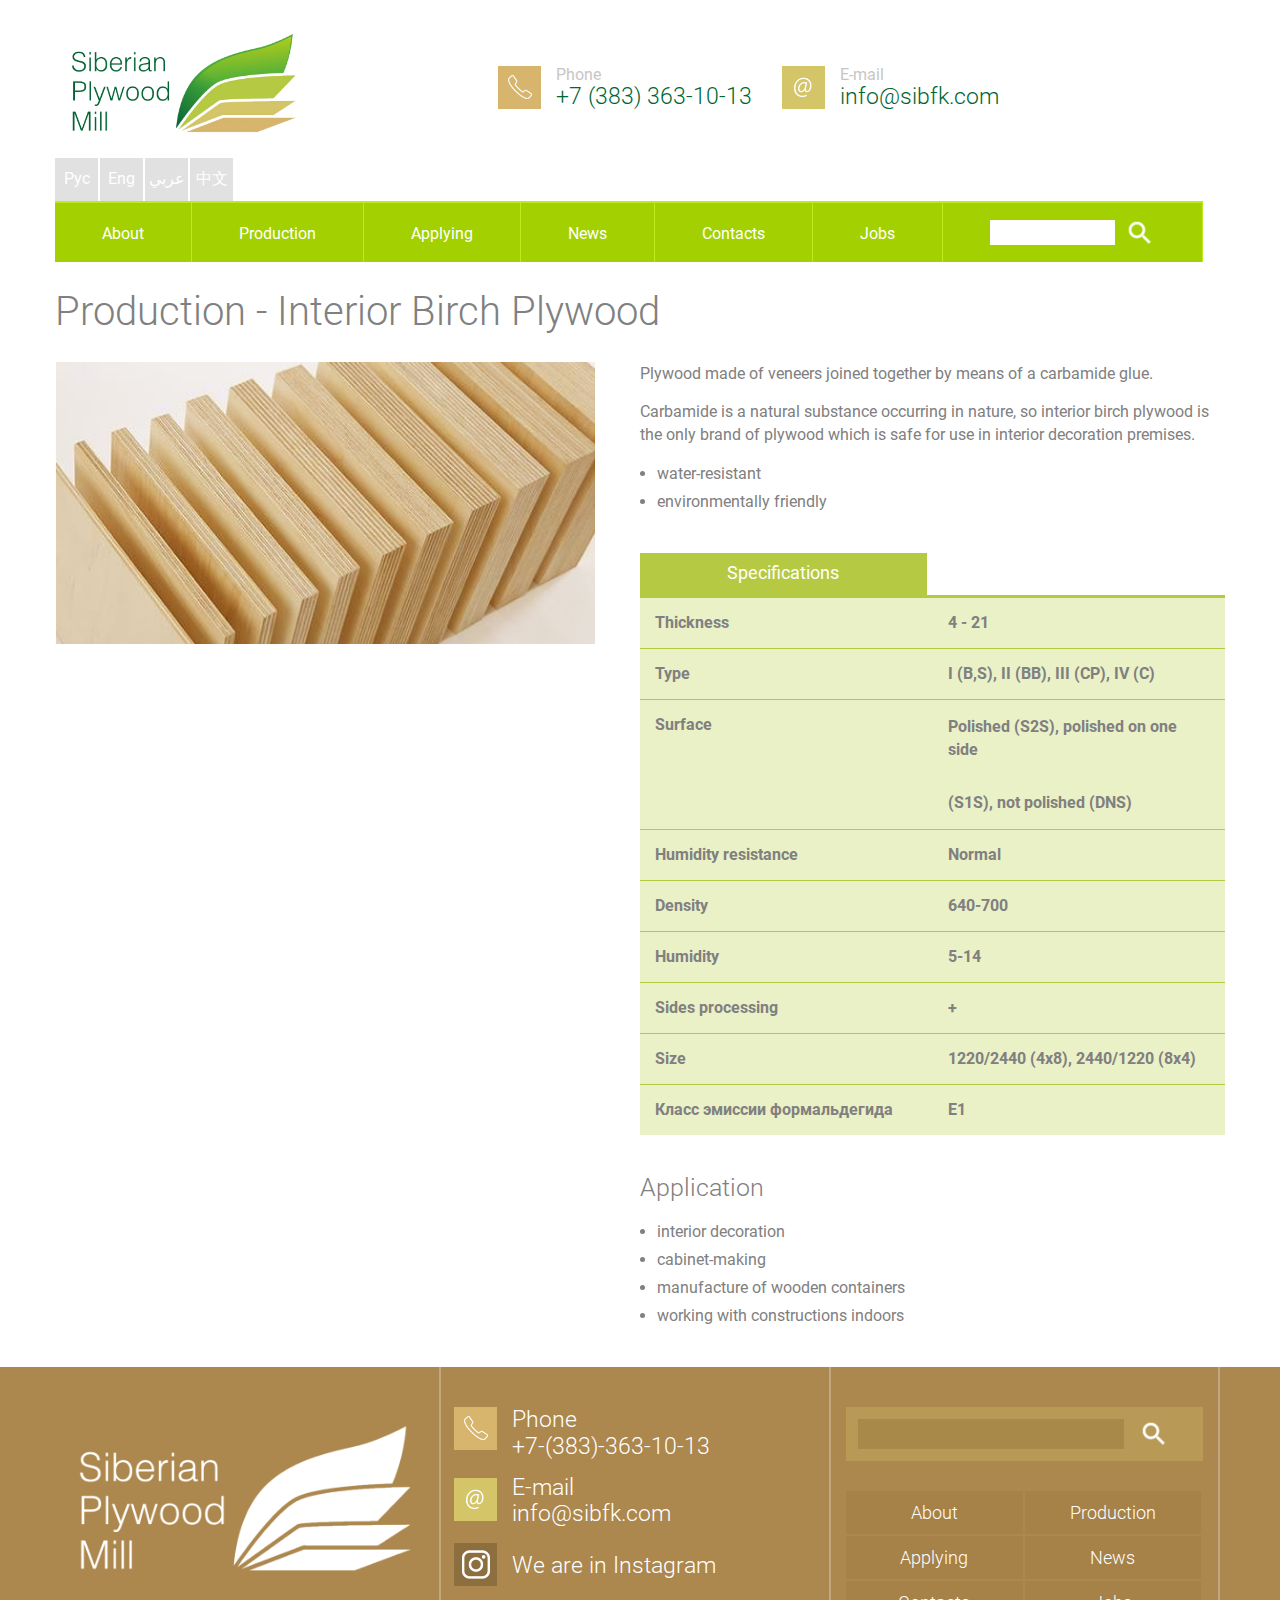
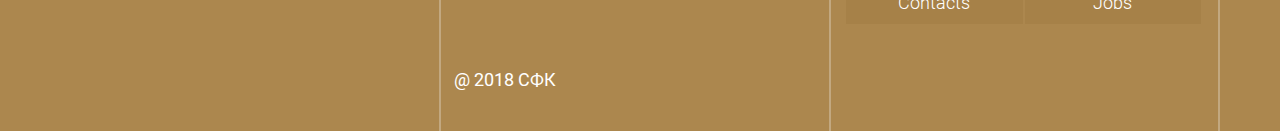
<file: interior.html>
<!DOCTYPE html>
<html lang="en">

<head>
    <meta charset="UTF-8">
    <meta http-equiv="X-UA-Compatible" content="IE=edge">
    <meta name="viewport" content="width=device-width, initial-scale=1.0">
    <title>Document</title>
    <link rel="stylesheet" href="./css/normalize.css">
    <link rel="stylesheet" href="./css/style.css">
</head>

<body>
    <header class="header">
        <div class="header__container container">
            <div class="header__wrapp">
                <a href="index.html" class="link header__wrapp-link">
                    <img src="./img/logoEn.jpg" alt="Логотип" class="img header__img">
                </a>
                <div class="header__contact">
                    <a class="link contact__link" href="tel:+7-(383)-383-20-45">
                        <img src="./img/phoneIcon.png" alt="Иконка телефона" class="img contact__img">
                    </a>
                    <div class="contact__tel">
                        <span class="contact__text">
                            Phone
                        </span>
                        <span class="contact__number">+7 (383) 363-10-13
                        </span>
                    </div>
                </div>
                <div class="contact__email">
                    <a class="link contact__link" href="mailto:info@sibfk.com">
                        <img src="./img/mailIcon.png" alt="Иконка почты" class="img contact__img">
                    </a>
                    <div class="email__box">
                        <span class="email__text">
                            E-mail
                        </span>
                        <span class="contact__mail">info@sibfk.com
                        </span>
                    </div>
                </div>
                <div class="header__lang">
                    <a class="link header__link" href="/" class="icon lAlign">Рус</a>
                    <a class="link header__link" href="/en/" class="icon lAlign active">Eng</a>
                    <a class="link header__link" href="/ar/" class="icon lAlign">عربي</a>
                    <a class="link header__link" href="/cn/" class="icon lAlign">中文</a>
                </div>
                <div class="burger">
                    <span class="burger__line"></span>
                    <span class="burger__line"></span>
                    <span class="burger__line"></span>
                </div>
            </div>
            <div class="header__nav">
                <nav class="nav">
                    <ul class="list nav__list">
                        <li class="nav__item">
                            <a href="about.html" class="link nav__link">About</a>
                        </li>
                        <li class="nav__item nav__item-production">
                            <a href="interior.html" class="link nav__link">Production</a>
                            <div class="production__navigation">
                                <ul class="list production__menu">
                                    <li class="production__menu-item">
                                        <a href="./interior.html" class="link production__menu-link">
                                            Interior Birch Plywood
                                        </a>
                                    </li>
                                    <li class="production__menu-item">
                                        <a href="./exterior.html" class="link production__menu-link">
                                            Exterior Birch Plywood
                                        </a>
                                    </li>
                                    <li class="production__menu-item">
                                        <a href="./laminated.html" class="link production__menu-link">
                                            Laminated plywood
                                        </a>
                                    </li>
                                    <li class="production__menu-item">
                                        <a href="./pellets.html" class="link production__menu-link">
                                            Fuel granules
                                        </a>
                                    </li>
                                </ul>
                            </div>
                        </li>
                        <li class="nav__item">
                            <a href="#" class="link nav__link">Applying</a>
                        </li>
                        <li class="nav__item">
                            <a href="#" class="link nav__link">News</a>
                        </li>
                        <li class="nav__item">
                            <a href="contacts.html" class="link nav__link">Contacts</a>
                        </li>
                        <li class="nav__item">
                            <a href="#" class="link nav__link">Jobs</a>
                        </li>
                        <li class="nav__item-search">
                            <div class="nav__search">
                                <form action="/search/index.php" class="nav__form">
                                    <input class="nav__input" id="title-search-input-top" type="text" name="q" value=""
                                        size="40" maxlength="50" autocomplete="off">
                                    <button class="btn nav__btn">
                                        <img src="./img/search.png" alt="Иконка поиска">
                                    </button>
                                </form>
                            </div>
                        </li>
                    </ul>
                </nav>
               </div>
        </div>
    </header>
    <main>
        <section class="production">
            <div class="container container production__container">
                <h1 class="title production__title">
                    Production - Interior Birch Plywood
                </h1>
                <div class="production__wrapp">
                    <div class="production__box">
                        <img src="./img/production.png" alt="Изображение" class="img production__img">
                    </div>
                    <div class="production__content">
                        <p class="paragraph production__paragraph">
                            Plywood made of veneers joined together by means of a carbamide glue.
                        </p>
                        <p class="paragraph production__paragraph">
                            Carbamide is a natural substance occurring in nature, so interior birch plywood is the only
                            brand of plywood which is safe for use in interior decoration premises.
                        </p>
                        <ul class="production__list">
                            <li class="production__item">
                                water-resistant
                            </li>
                            <li class="production__item">
                                environmentally friendly
                            </li>
                        </ul>
                        <div class="product__specific">
                            <h3 class="title production__specifications">Specifications</h3>
                        </div>
                        <ul class="list production__table">
                            <li class="production__row">
                                <p class="paragraph production__text">Thickness</p>
                                <p class="paragraph production__descr">4 - 21</p>
                            </li>
                            <li class="production__row">
                                <p class="paragraph production__text">Type</p>
                                <p class="paragraph production__descr">I (B,S), II (BB), III (CP), IV (C)
                                </p>
                            </li>
                            <li class="production__row">
                                <div class="production__row__name">
                                    <p class="paragraph production__text">Surface</p>
                                </div>
                                <div class="production__row-content">
                                    <p class="paragraph production__row-text">
                                        Polished (S2S), polished on one side
                                    </p>
                                    <p class="paragraph production__row-descr">
                                        (S1S), not polished (DNS)
                                    </p>
                                </div>
                            </li>
                            <li class="production__row">
                                <p class="paragraph production__text">Humidity resistance</p>
                                <p class="paragraph production__descr">Normal</p>
                            </li>
                            <li class="production__row">
                                <p class="paragraph production__text">Density</p>
                                <p class="paragraph production__descr">640-700</p>
                            </li>
                            <li class="production__row">
                                <p class="paragraph production__text">Humidity</p>
                                <p class="paragraph production__descr">5-14</p>
                            </li>
                            <li class="production__row">
                                <p class="paragraph production__text">Sides processing</p>
                                <p class="paragraph production__descr">+</p>
                            </li>
                            <li class="production__row">
                                <p class="paragraph production__text">Size</p>
                                <p class="paragraph production__descr">1220/2440 (4х8), 2440/1220 (8х4)
                                </p>
                            </li>
                            <li class="production__row">
                                <p class="paragraph production__text">Класс эмиссии формальдегида</p>
                                <p class="paragraph production__descr">E1</p>
                            </li>
                        </ul>
                        <h2 class="title production__subtitle">Application</h2>
                        <ul class="production__list">
                            <li class="production__item">
                                interior decoration
                            </li>
                            <li class="production__item">
                                cabinet-making
                            </li>
                            <li class="production__item">
                                manufacture of wooden containers
                            </li>
                            <li class="production__item">
                                working with constructions indoors
                            </li>
                        </ul>
                    </div>
                </div>
            </div>
        </section>
    </main>
    <footer class="footer">
        <div class="container container footer__container">
            <div class="footer__logo">
                <img src="./img/footerLogo.jpg" alt="" class="img footer__img">
            </div>
            <div class="footer__contacts">
                <div class="footer__tel">
                    <a class="link tel__icon" href="tel:+7-(383)-363-10-13">
                        <img src="./img/phoneIcon.png" alt="Иконка телефона" class="img footer__icon">
                    </a>
                    <div class="tel__wrapp">
                        <span class="tel__text">
                            Phone
                        </span>
                        <span class="tel__number">+7-(383)-363-10-13
                        </span>
                    </div>
                </div>
                <div class="footer__email">
                    <a class="link email__icon" href="mailto:info@sibfk.com">
                        <img src="./img/mailIcon.png" alt="Иконка почты" class="img footer__icon">
                    </a>
                    <div class="mail__box">
                        <span class="mail__text">
                            E-mail
                        </span>
                        <span class="footer__mail">info@sibfk.com
                        </span>
                    </div>
                </div>
                <div class="footer__inst">
                    <a class="link insta__icon" href="https://www.instagram.com/siberian_plywood_mill/">
                        <img src="./img/instIcon.png" alt="Иконка почты" class="img footer__icon">
                    </a>
                    <div class="email__box">
                        <a class="link insta__link" href="https://www.instagram.com/siberian_plywood_mill/"
                            target="_blank">We are in Instagram</a>
                    </div>
                </div>
                <div class="footer__copyright">
                    <p class="paragraph footer__paragraph">@ 2018 СФК</p>
                </div>
            </div>
            <div class="footer__form">
                <div class="footer__search" id="title-search-bottom">
                    <form action="/search/index.php" class="form__search">
                        <input class="footer__input" id="title-search-input-bottom" type="text" name="q" value=""
                            size="40" maxlength="50" autocomplete="off">
                        <button class="btn footer__btn">
                            <img src="./img/search.png" alt="Иконка поиска" class="img btn__img">
                        </button>
                    </form>
                </div>
                <div class="footer__box">
                    <ul class="list footer__list">
                        <li class="footer__item">
                            <a href="about.html" class="link footer__link">About</a>
                        </li>
                        <li class="footer__item">
                            <a href="" class="link footer__link">Applying</a>
                        </li>
                        <li class="footer__item">
                            <a href="contacts.html" class="link footer__link">Contacts</a>
                        </li>
                    </ul>
                    <ul class="list footer__list">
                        <li class="footer__item">
                            <a href="interior.html" class="link footer__link">Production</a>
                        </li>
                        <li class="footer__item">
                            <a href="" class="link footer__link">News</a>
                        </li>
                        <li class="footer__item">
                            <a href="" class="link footer__link">Jobs</a>
                        </li>
                    </ul>
                </div>
            </div>
        </div>
    </footer>
    <script src="https://cdn.jsdelivr.net/npm/swiper@8/swiper-bundle.min.js"></script>
    <script src="./burger.js"></script>
    <script src="./script.js"></script>
</body>

</html>
</file>
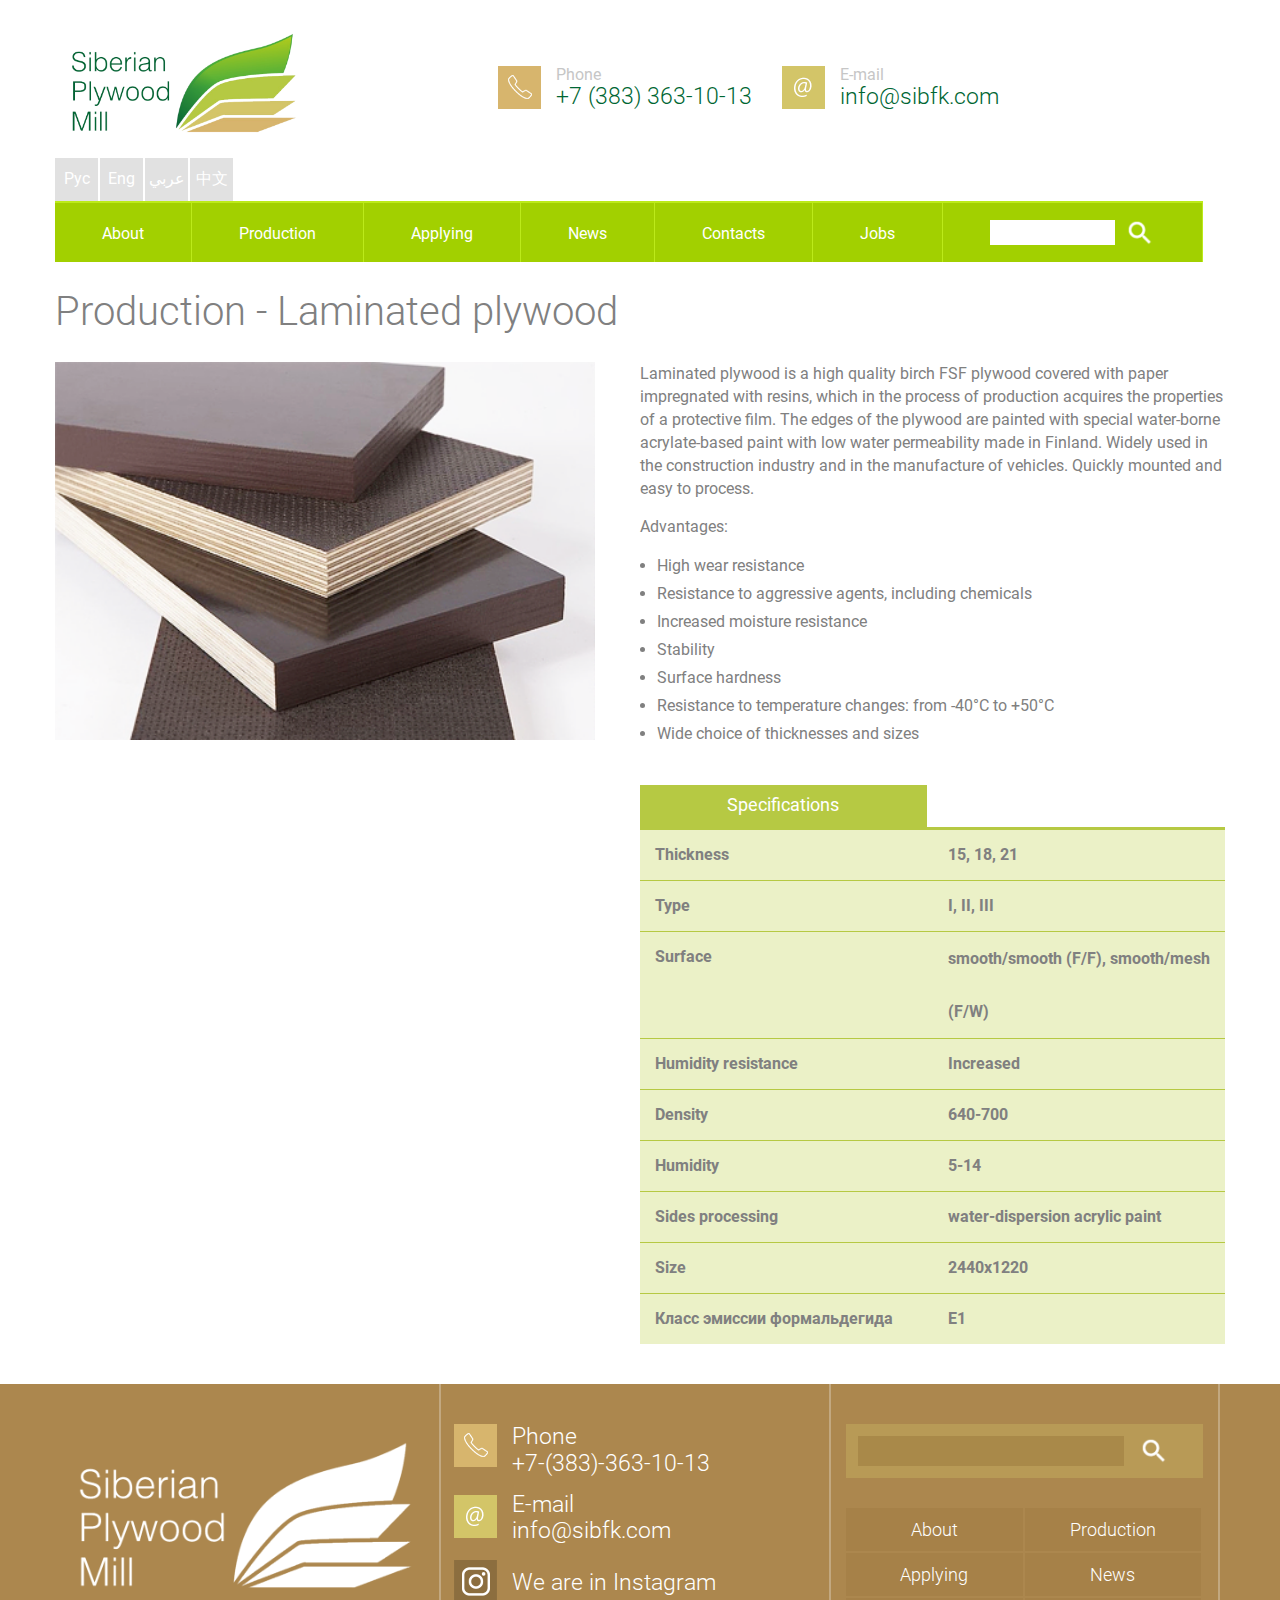
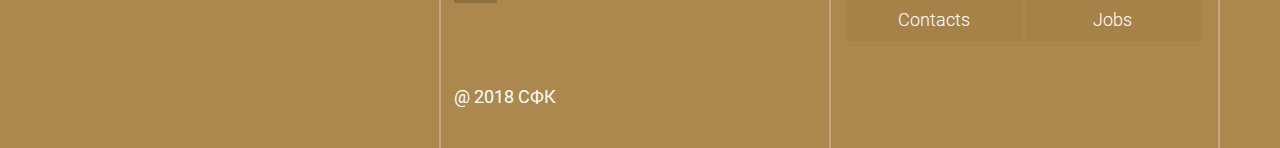
<file: laminated.html>
<!DOCTYPE html>
<html lang="en">

<head>
    <meta charset="UTF-8">
    <meta http-equiv="X-UA-Compatible" content="IE=edge">
    <meta name="viewport" content="width=device-width, initial-scale=1.0">
    <title>Document</title>
    <link rel="stylesheet" href="./css/normalize.css">
    <link rel="stylesheet" href="./css/style.css">
</head>

<body>
    <header class="header">
        <div class="header__container container">
            <div class="header__wrapp">
                <a href="index.html" class="link header__wrapp-link">
                    <img src="./img/logoEn.jpg" alt="Логотип" class="img header__img">
                </a>
                <div class="header__contact">
                    <a class="link contact__link" href="tel:+7-(383)-383-20-45">
                        <img src="./img/phoneIcon.png" alt="Иконка телефона" class="img contact__img">
                    </a>
                    <div class="contact__tel">
                        <span class="contact__text">
                            Phone
                        </span>
                        <span class="contact__number">+7 (383) 363-10-13
                        </span>
                    </div>
                </div>
                <div class="contact__email">
                    <a class="link contact__link" href="mailto:info@sibfk.com">
                        <img src="./img/mailIcon.png" alt="Иконка почты" class="img contact__img">
                    </a>
                    <div class="email__box">
                        <span class="email__text">
                            E-mail
                        </span>
                        <span class="contact__mail">info@sibfk.com
                        </span>
                    </div>
                </div>
                <div class="header__lang">
                    <a class="link header__link" href="/" class="icon lAlign">Рус</a>
                    <a class="link header__link" href="/en/" class="icon lAlign active">Eng</a>
                    <a class="link header__link" href="/ar/" class="icon lAlign">عربي</a>
                    <a class="link header__link" href="/cn/" class="icon lAlign">中文</a>
                </div>
                <div class="burger">
                    <span class="burger__line"></span>
                    <span class="burger__line"></span>
                    <span class="burger__line"></span>
                </div>
            </div>
            <div class="header__nav">
                <nav class="nav">
                    <ul class="list nav__list">
                        <li class="nav__item">
                            <a href="about.html" class="link nav__link">About</a>
                        </li>
                        <li class="nav__item nav__item-production">
                            <a href="interior.html" class="link nav__link">Production</a>
                            <div class="production__navigation">
                                <ul class="list production__menu">
                                    <li class="production__menu-item">
                                        <a href="./interior.html" class="link production__menu-link">
                                            Interior Birch Plywood
                                        </a>
                                    </li>
                                    <li class="production__menu-item">
                                        <a href="./exterior.html" class="link production__menu-link">
                                            Exterior Birch Plywood
                                        </a>
                                    </li>
                                    <li class="production__menu-item">
                                        <a href="./laminated.html" class="link production__menu-link">
                                            Laminated plywood
                                        </a>
                                    </li>
                                    <li class="production__menu-item">
                                        <a href="./pellets.html" class="link production__menu-link">
                                            Fuel granules
                                        </a>
                                    </li>
                                </ul>
                            </div>
                        </li>
                        <li class="nav__item">
                            <a href="#" class="link nav__link">Applying</a>
                        </li>
                        <li class="nav__item">
                            <a href="#" class="link nav__link">News</a>
                        </li>
                        <li class="nav__item">
                            <a href="contacts.html" class="link nav__link">Contacts</a>
                        </li>
                        <li class="nav__item">
                            <a href="#" class="link nav__link">Jobs</a>
                        </li>
                        <li class="nav__item-search">
                            <div class="nav__search">
                                <form action="/search/index.php" class="nav__form">
                                    <input class="nav__input" id="title-search-input-top" type="text" name="q" value=""
                                        size="40" maxlength="50" autocomplete="off">
                                    <button class="btn nav__btn">
                                        <img src="./img/search.png" alt="Иконка поиска">
                                    </button>
                                </form>
                            </div>
                        </li>
                    </ul>
                </nav>
               </div>
        </div>
    </header>
    <main>
        <section class="production">
            <div class="container container production__container">
                <h1 class="title production__title">
                    Production - Laminated plywood
                </h1>
                <div class="production__wrapp">
                    <div class="production__box">
                        <img src="./img/laminat.png" alt="Изображение" class="img production__img">
                    </div>
                    <div class="production__content">
                        <p class="paragraph production__paragraph">
                            Laminated plywood is a high quality birch FSF plywood covered with paper impregnated with
                            resins, which in the process of production acquires the properties of a protective film. The
                            edges of the plywood are painted with special water-borne acrylate-based paint with low
                            water permeability made in Finland. Widely used in the construction industry and in the
                            manufacture of vehicles. Quickly mounted and easy to process.
                        </p>
                        <p class="paragraph production__paragraph">
                            Advantages:
                        </p>
                        <ul class="production__list">
                            <li class="production__item">
                                High wear resistance
                            </li>
                            <li class="production__item">
                                Resistance to aggressive agents, including chemicals
                            </li>
                            <li class="production__item">
                                Increased moisture resistance
                            </li>
                            <li class="production__item">
                                Stability
                            </li>
                            <li class="production__item">
                                Surface hardness
                            </li>
                            <li class="production__item">
                                Resistance to temperature changes: from -40°C to +50°C
                            </li>
                            <li class="production__item">
                                Wide choice of thicknesses and sizes
                            </li>
                        </ul>
                        <div class="product__specific">
                            <h3 class="title production__specifications">Specifications</h3>
                        </div>
                        <ul class="list production__table">
                            <li class="production__row">
                                <p class="paragraph production__text">Thickness</p>
                                <p class="paragraph production__descr">15, 18, 21</p>
                            </li>
                            <li class="production__row">
                                <p class="paragraph production__text">Type</p>
                                <p class="paragraph production__descr">
                                    I, II, III
                                </p>
                            </li>
                            <li class="production__row">
                                <div class="production__row__name">
                                    <p class="paragraph production__text">Surface</p>
                                </div>
                                <div class="production__row-content">
                                    <p class="paragraph production__row-text">
                                        smooth/smooth (F/F), smooth/mesh</p>
                                    <p class="paragraph production__row-descr">
                                        (F/W)</p>
                                </div>
                            </li>
                            <li class="production__row">
                                <p class="paragraph production__text">Humidity resistance</p>
                                <p class="paragraph production__descr">Increased
                                </p>
                            </li>
                            <li class="production__row">
                                <p class="paragraph production__text">Density</p>
                                <p class="paragraph production__descr">640-700</p>
                            </li>
                            <li class="production__row">
                                <p class="paragraph production__text">Humidity</p>
                                <p class="paragraph production__descr">5-14</p>
                            </li>
                            <li class="production__row">
                                <p class="paragraph production__text">Sides processing</p>
                                <p class="paragraph production__descr">water-dispersion acrylic paint</p>
                            </li>
                            <li class="production__row">
                                <p class="paragraph production__text">Size</p>
                                <p class="paragraph production__descr">
                                    2440х1220
                                </p>
                            </li>
                            <li class="production__row">
                                <p class="paragraph production__text">Класс эмиссии формальдегида</p>
                                <p class="paragraph production__descr">E1</p>
                            </li>
                        </ul>
                    </div>
                </div>
            </div>
        </section>
    </main>
    <footer class="footer">
        <div class="container container footer__container">
            <div class="footer__logo">
                <img src="./img/footerLogo.jpg" alt="" class="img footer__img">
            </div>
            <div class="footer__contacts">
                <div class="footer__tel">
                    <a class="link tel__icon" href="tel:+7-(383)-363-10-13">
                        <img src="./img/phoneIcon.png" alt="Иконка телефона" class="img footer__icon">
                    </a>
                    <div class="tel__wrapp">
                        <span class="tel__text">
                            Phone
                        </span>
                        <span class="tel__number">+7-(383)-363-10-13
                        </span>
                    </div>
                </div>
                <div class="footer__email">
                    <a class="link email__icon" href="mailto:info@sibfk.com">
                        <img src="./img/mailIcon.png" alt="Иконка почты" class="img footer__icon">
                    </a>
                    <div class="mail__box">
                        <span class="mail__text">
                            E-mail
                        </span>
                        <span class="footer__mail">info@sibfk.com
                        </span>
                    </div>
                </div>
                <div class="footer__inst">
                    <a class="link insta__icon" href="https://www.instagram.com/siberian_plywood_mill/">
                        <img src="./img/instIcon.png" alt="Иконка почты" class="img footer__icon">
                    </a>
                    <div class="email__box">
                        <a class="link insta__link" href="https://www.instagram.com/siberian_plywood_mill/"
                            target="_blank">We are in Instagram</a>
                    </div>
                </div>
                <div class="footer__copyright">
                    <p class="paragraph footer__paragraph">@ 2018 СФК</p>
                </div>
            </div>
            <div class="footer__form">
                <div class="footer__search" id="title-search-bottom">
                    <form action="/search/index.php" class="form__search">
                        <input class="footer__input" id="title-search-input-bottom" type="text" name="q" value=""
                            size="40" maxlength="50" autocomplete="off">
                        <button class="btn footer__btn">
                            <img src="./img/search.png" alt="Иконка поиска" class="img btn__img">
                        </button>
                    </form>
                </div>
                <div class="footer__box">
                    <ul class="list footer__list">
                        <li class="footer__item">
                            <a href="about.html" class="link footer__link">About</a>
                        </li>
                        <li class="footer__item">
                            <a href="" class="link footer__link">Applying</a>
                        </li>
                        <li class="footer__item">
                            <a href="contacts.html" class="link footer__link">Contacts</a>
                        </li>
                    </ul>
                    <ul class="list footer__list">
                        <li class="footer__item">
                            <a href="interior.html" class="link footer__link">Production</a>
                        </li>
                        <li class="footer__item">
                            <a href="" class="link footer__link">News</a>
                        </li>
                        <li class="footer__item">
                            <a href="" class="link footer__link">Jobs</a>
                        </li>
                    </ul>
                </div>
            </div>
        </div>
    </footer>
    <script src="https://cdn.jsdelivr.net/npm/swiper@8/swiper-bundle.min.js"></script>
    <script src="./burger.js"></script>
    <script src="./script.js"></script>
</body>

</html>
</file>
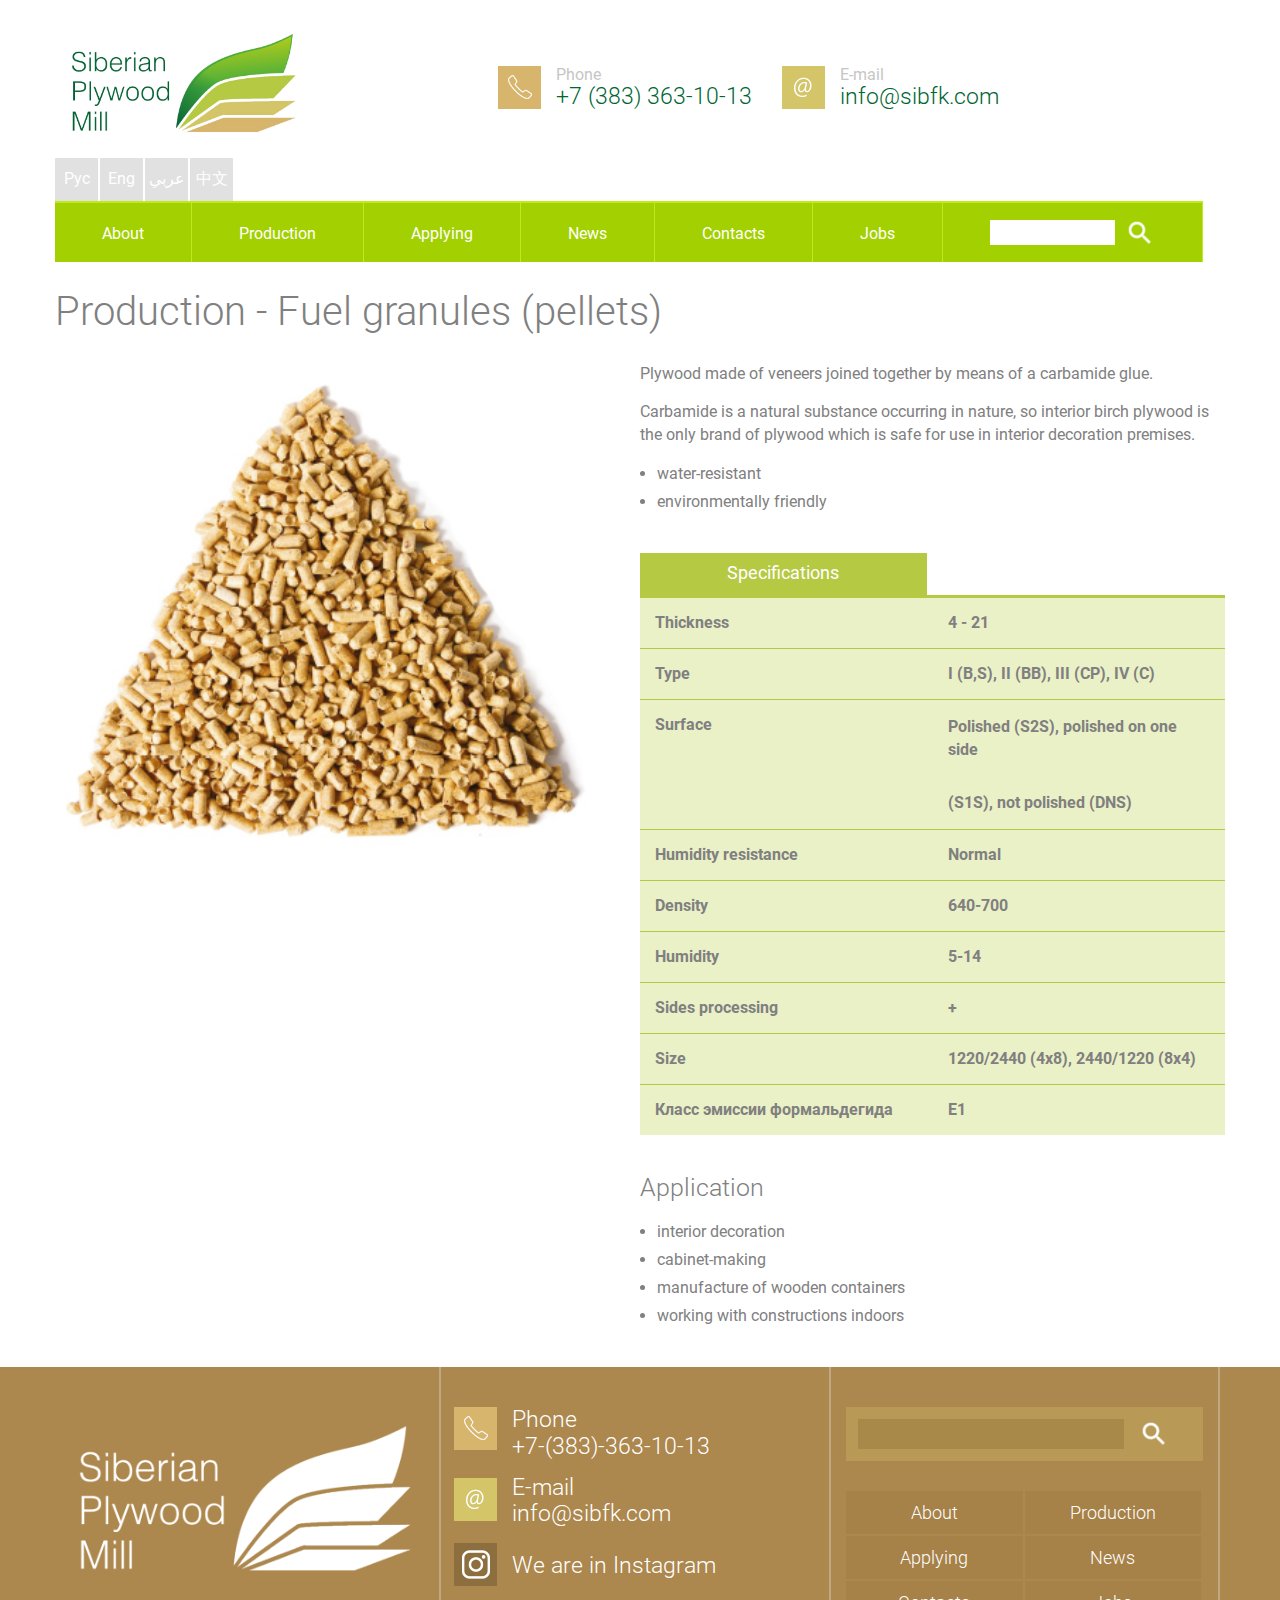
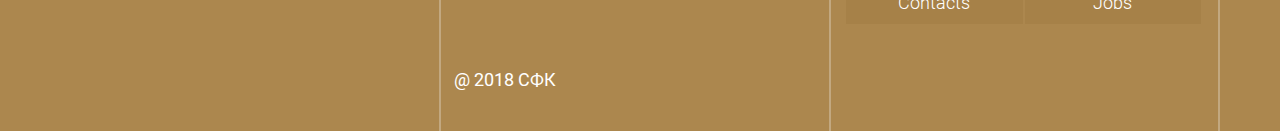
<file: pellets.html>
<!DOCTYPE html>
<html lang="en">

<head>
    <meta charset="UTF-8">
    <meta http-equiv="X-UA-Compatible" content="IE=edge">
    <meta name="viewport" content="width=device-width, initial-scale=1.0">
    <title>Document</title>
    <link rel="stylesheet" href="./css/normalize.css">
    <link rel="stylesheet" href="./css/style.css">
</head>

<body>
    <header class="header">
        <div class="header__container container">
            <div class="header__wrapp">
                <a href="index.html" class="link header__wrapp-link">
                    <img src="./img/logoEn.jpg" alt="Логотип" class="img header__img">
                </a>
                <div class="header__contact">
                    <a class="link contact__link" href="tel:+7-(383)-383-20-45">
                        <img src="./img/phoneIcon.png" alt="Иконка телефона" class="img contact__img">
                    </a>
                    <div class="contact__tel">
                        <span class="contact__text">
                            Phone
                        </span>
                        <span class="contact__number">+7 (383) 363-10-13
                        </span>
                    </div>
                </div>
                <div class="contact__email">
                    <a class="link contact__link" href="mailto:info@sibfk.com">
                        <img src="./img/mailIcon.png" alt="Иконка почты" class="img contact__img">
                    </a>
                    <div class="email__box">
                        <span class="email__text">
                            E-mail
                        </span>
                        <span class="contact__mail">info@sibfk.com
                        </span>
                    </div>
                </div>
                <div class="header__lang">
                    <a class="link header__link" href="/" class="icon lAlign">Рус</a>
                    <a class="link header__link" href="/en/" class="icon lAlign active">Eng</a>
                    <a class="link header__link" href="/ar/" class="icon lAlign">عربي</a>
                    <a class="link header__link" href="/cn/" class="icon lAlign">中文</a>
                </div>
                <div class="burger">
                    <span class="burger__line"></span>
                    <span class="burger__line"></span>
                    <span class="burger__line"></span>
                </div>
            </div>
            <div class="header__nav">
                <nav class="nav">
                    <ul class="list nav__list">
                        <li class="nav__item">
                            <a href="about.html" class="link nav__link">About</a>
                        </li>
                        <li class="nav__item nav__item-production">
                            <a href="interior.html" class="link nav__link">Production</a>
                            <div class="production__navigation">
                                <ul class="list production__menu">
                                    <li class="production__menu-item">
                                        <a href="./interior.html" class="link production__menu-link">
                                            Interior Birch Plywood
                                        </a>
                                    </li>
                                    <li class="production__menu-item">
                                        <a href="./exterior.html" class="link production__menu-link">
                                            Exterior Birch Plywood
                                        </a>
                                    </li>
                                    <li class="production__menu-item">
                                        <a href="./laminated.html" class="link production__menu-link">
                                            Laminated plywood
                                        </a>
                                    </li>
                                    <li class="production__menu-item">
                                        <a href="./pellets.html" class="link production__menu-link">
                                            Fuel granules
                                        </a>
                                    </li>
                                </ul>
                            </div>
                        </li>
                        <li class="nav__item">
                            <a href="#" class="link nav__link">Applying</a>
                        </li>
                        <li class="nav__item">
                            <a href="#" class="link nav__link">News</a>
                        </li>
                        <li class="nav__item">
                            <a href="contacts.html" class="link nav__link">Contacts</a>
                        </li>
                        <li class="nav__item">
                            <a href="#" class="link nav__link">Jobs</a>
                        </li>
                        <li class="nav__item-search">
                            <div class="nav__search">
                                <form action="/search/index.php" class="nav__form">
                                    <input class="nav__input" id="title-search-input-top" type="text" name="q" value=""
                                        size="40" maxlength="50" autocomplete="off">
                                    <button class="btn nav__btn">
                                        <img src="./img/search.png" alt="Иконка поиска">
                                    </button>
                                </form>
                            </div>
                        </li>
                    </ul>
                </nav>
               </div>
        </div>
    </header>
    <main>
        <section class="production">
            <div class="container container production__container">
                <h1 class="title production__title">
                    Production - Fuel granules (pellets)
                </h1>
                <div class="production__wrapp">
                    <div class="production__box">
                        <img src="./img/pellets.jpg" alt="Изображение" class="img production__img">
                    </div>
                    <div class="production__content">
                        <p class="paragraph production__paragraph">
                            Plywood made of veneers joined together by means of a carbamide glue.
                        </p>
                        <p class="paragraph production__paragraph">
                            Carbamide is a natural substance occurring in nature, so interior birch plywood is the only
                            brand of plywood which is safe for use in interior decoration premises. </p>
                        <ul class="production__list">
                            <li class="production__item">
                                water-resistant
                            </li>
                            <li class="production__item">
                                environmentally friendly
                            </li>
                        </ul>
                        <div class="product__specific">
                            <h3 class="title production__specifications">Specifications</h3>
                        </div>
                        <ul class="list production__table">
                            <li class="production__row">
                                <p class="paragraph production__text">Thickness</p>
                                <p class="paragraph production__descr">4 - 21</p>
                            </li>
                            <li class="production__row">
                                <p class="paragraph production__text">Type</p>
                                <p class="paragraph production__descr">
                                    I (B,S), II (BB), III (CP), IV (C)
                                </p>
                            </li>
                            <li class="production__row">
                                <div class="production__row__name">
                                    <p class="paragraph production__text">Surface</p>
                                </div>
                                <div class="production__row-content">
                                    <p class="paragraph production__row-text">
                                        Polished (S2S), polished on one side
                                    </p>
                                    <p class="paragraph production__row-descr">
                                        (S1S), not polished (DNS)
                                    </p>
                                </div>
                            </li>
                            <li class="production__row">
                                <p class="paragraph production__text">Humidity resistance</p>
                                <p class="paragraph production__descr">Normal</p>
                            </li>
                            <li class="production__row">
                                <p class="paragraph production__text">Density</p>
                                <p class="paragraph production__descr">640-700</p>
                            </li>
                            <li class="production__row">
                                <p class="paragraph production__text">Humidity</p>
                                <p class="paragraph production__descr">5-14</p>
                            </li>
                            <li class="production__row">
                                <p class="paragraph production__text">Sides processing</p>
                                <p class="paragraph production__descr">+</p>
                            </li>
                            <li class="production__row">
                                <p class="paragraph production__text">Size</p>
                                <p class="paragraph production__descr">1220/2440 (4х8), 2440/1220 (8х4)
                                </p>
                            </li>
                            <li class="production__row">
                                <p class="paragraph production__text">Класс эмиссии формальдегида</p>
                                <p class="paragraph production__descr">E1</p>
                            </li>
                        </ul>
                        <h2 class="title production__subtitle">Application</h2>
                        <ul class="production__list">
                            <li class="production__item">
                                interior decoration
                            </li>
                            <li class="production__item">
                                cabinet-making
                            </li>
                            <li class="production__item">
                                manufacture of wooden containers
                            </li>
                            <li class="production__item">
                                working with constructions indoors
                            </li>
                        </ul>
                    </div>
                </div>
            </div>
        </section>
    </main>
    <footer class="footer">
        <div class="container container footer__container">
            <div class="footer__logo">
                <img src="./img/footerLogo.jpg" alt="" class="img footer__img">
            </div>
            <div class="footer__contacts">
                <div class="footer__tel">
                    <a class="link tel__icon" href="tel:+7-(383)-363-10-13">
                        <img src="./img/phoneIcon.png" alt="Иконка телефона" class="img footer__icon">
                    </a>
                    <div class="tel__wrapp">
                        <span class="tel__text">
                            Phone
                        </span>
                        <span class="tel__number">+7-(383)-363-10-13
                        </span>
                    </div>
                </div>
                <div class="footer__email">
                    <a class="link email__icon" href="mailto:info@sibfk.com">
                        <img src="./img/mailIcon.png" alt="Иконка почты" class="img footer__icon">
                    </a>
                    <div class="mail__box">
                        <span class="mail__text">
                            E-mail
                        </span>
                        <span class="footer__mail">info@sibfk.com
                        </span>
                    </div>
                </div>
                <div class="footer__inst">
                    <a class="link insta__icon" href="https://www.instagram.com/siberian_plywood_mill/">
                        <img src="./img/instIcon.png" alt="Иконка почты" class="img footer__icon">
                    </a>
                    <div class="email__box">
                        <a class="link insta__link" href="https://www.instagram.com/siberian_plywood_mill/"
                            target="_blank">We are in Instagram</a>
                    </div>
                </div>
                <div class="footer__copyright">
                    <p class="paragraph footer__paragraph">@ 2018 СФК</p>
                </div>
            </div>
            <div class="footer__form">
                <div class="footer__search" id="title-search-bottom">
                    <form action="/search/index.php" class="form__search">
                        <input class="footer__input" id="title-search-input-bottom" type="text" name="q" value=""
                            size="40" maxlength="50" autocomplete="off">
                        <button class="btn footer__btn">
                            <img src="./img/search.png" alt="Иконка поиска" class="img btn__img">
                        </button>
                    </form>
                </div>
                <div class="footer__box">
                    <ul class="list footer__list">
                        <li class="footer__item">
                            <a href="about.html" class="link footer__link">About</a>
                        </li>
                        <li class="footer__item">
                            <a href="" class="link footer__link">Applying</a>
                        </li>
                        <li class="footer__item">
                            <a href="contacts.html" class="link footer__link">Contacts</a>
                        </li>
                    </ul>
                    <ul class="list footer__list">
                        <li class="footer__item">
                            <a href="interior.html" class="link footer__link">Production</a>
                        </li>
                        <li class="footer__item">
                            <a href="" class="link footer__link">News</a>
                        </li>
                        <li class="footer__item">
                            <a href="" class="link footer__link">Jobs</a>
                        </li>
                    </ul>
                </div>
            </div>
        </div>
    </footer>
    <script src="https://cdn.jsdelivr.net/npm/swiper@8/swiper-bundle.min.js"></script>
    <script src="./burger.js"></script>
    <script src="./script.js"></script>
</body>

</html>
</file>
<file: css/style.css>
@import url(./global.css);
@import url(./fonts.css);
@import url(./root.css);
@import url(./header.css);
@import url(./nav.css);
@import url(./hero.css);
@import url(./materials.css);
@import url(./advantages.css);
@import url(./map.css);
@import url(./footer.css);
@import url(./about.css);
@import url(./production.css);
@import url(./contacts.css);
@import url(./media.css);
</file>
